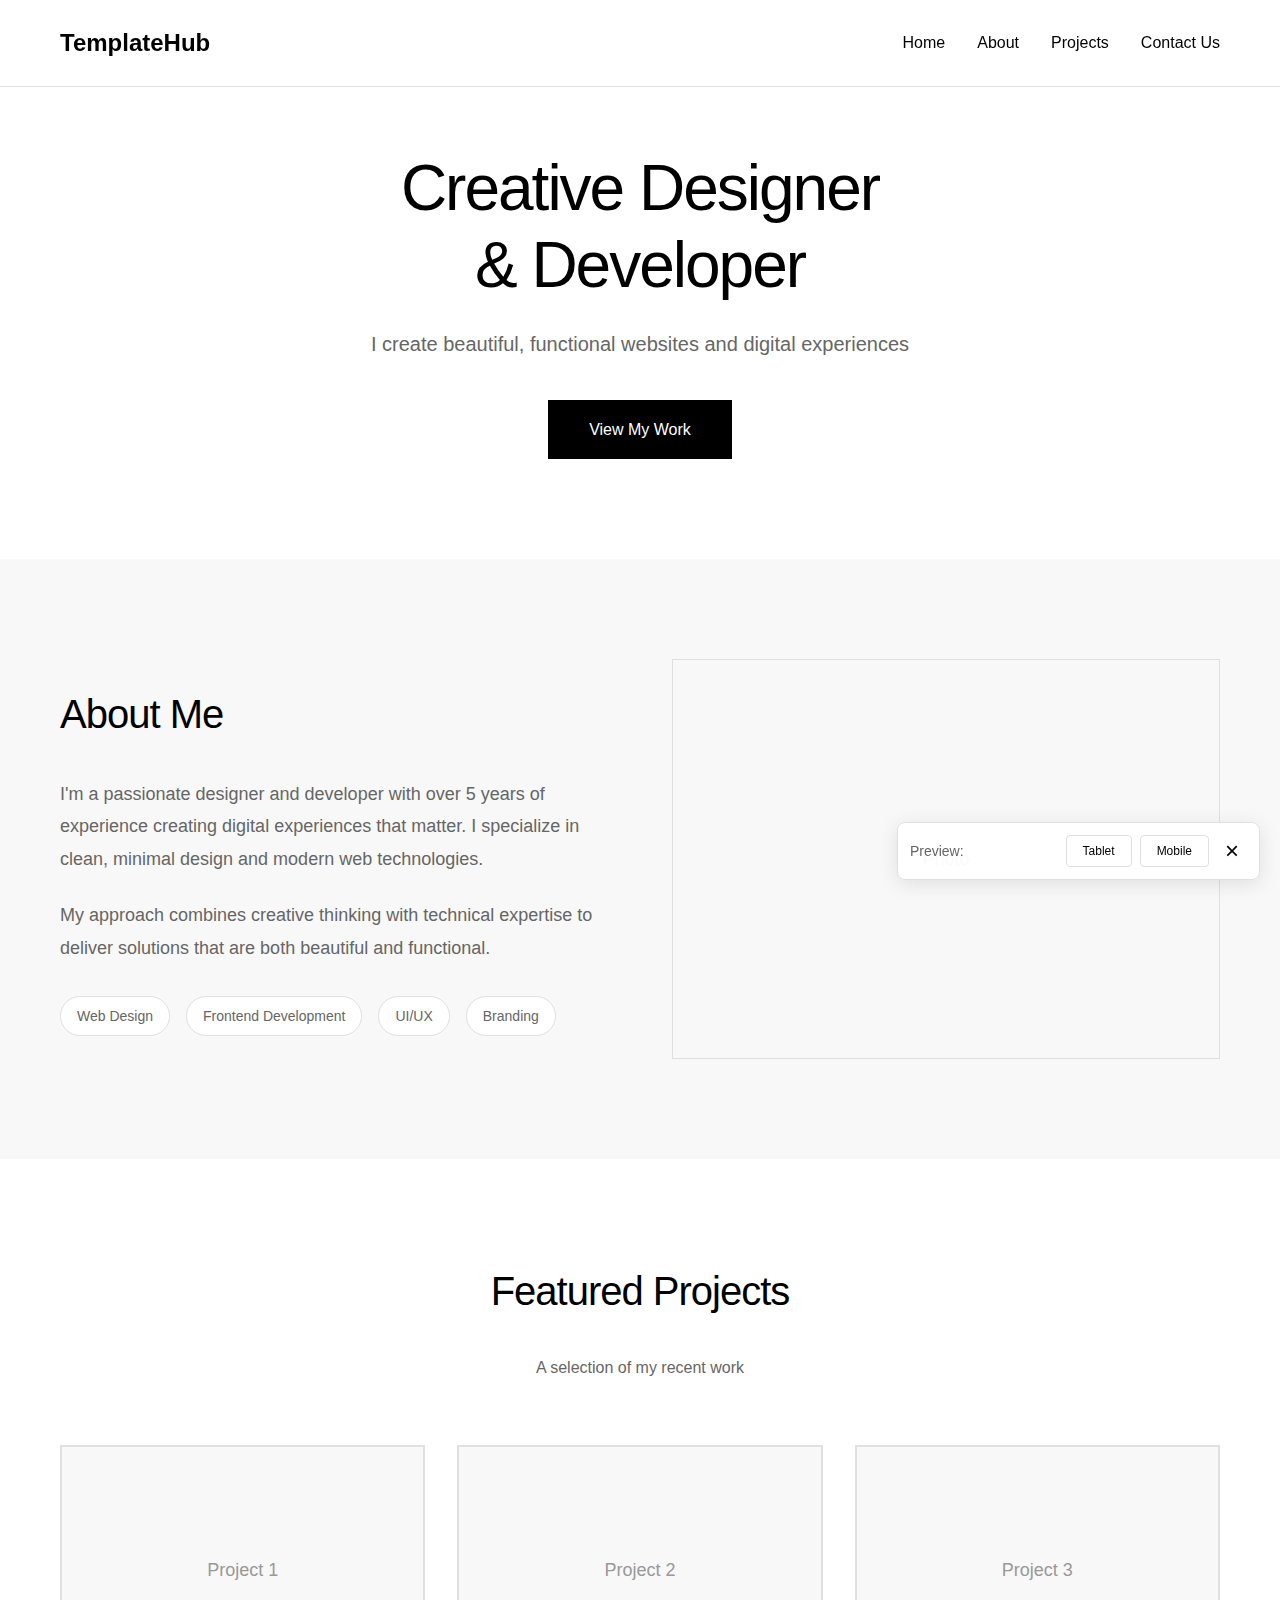
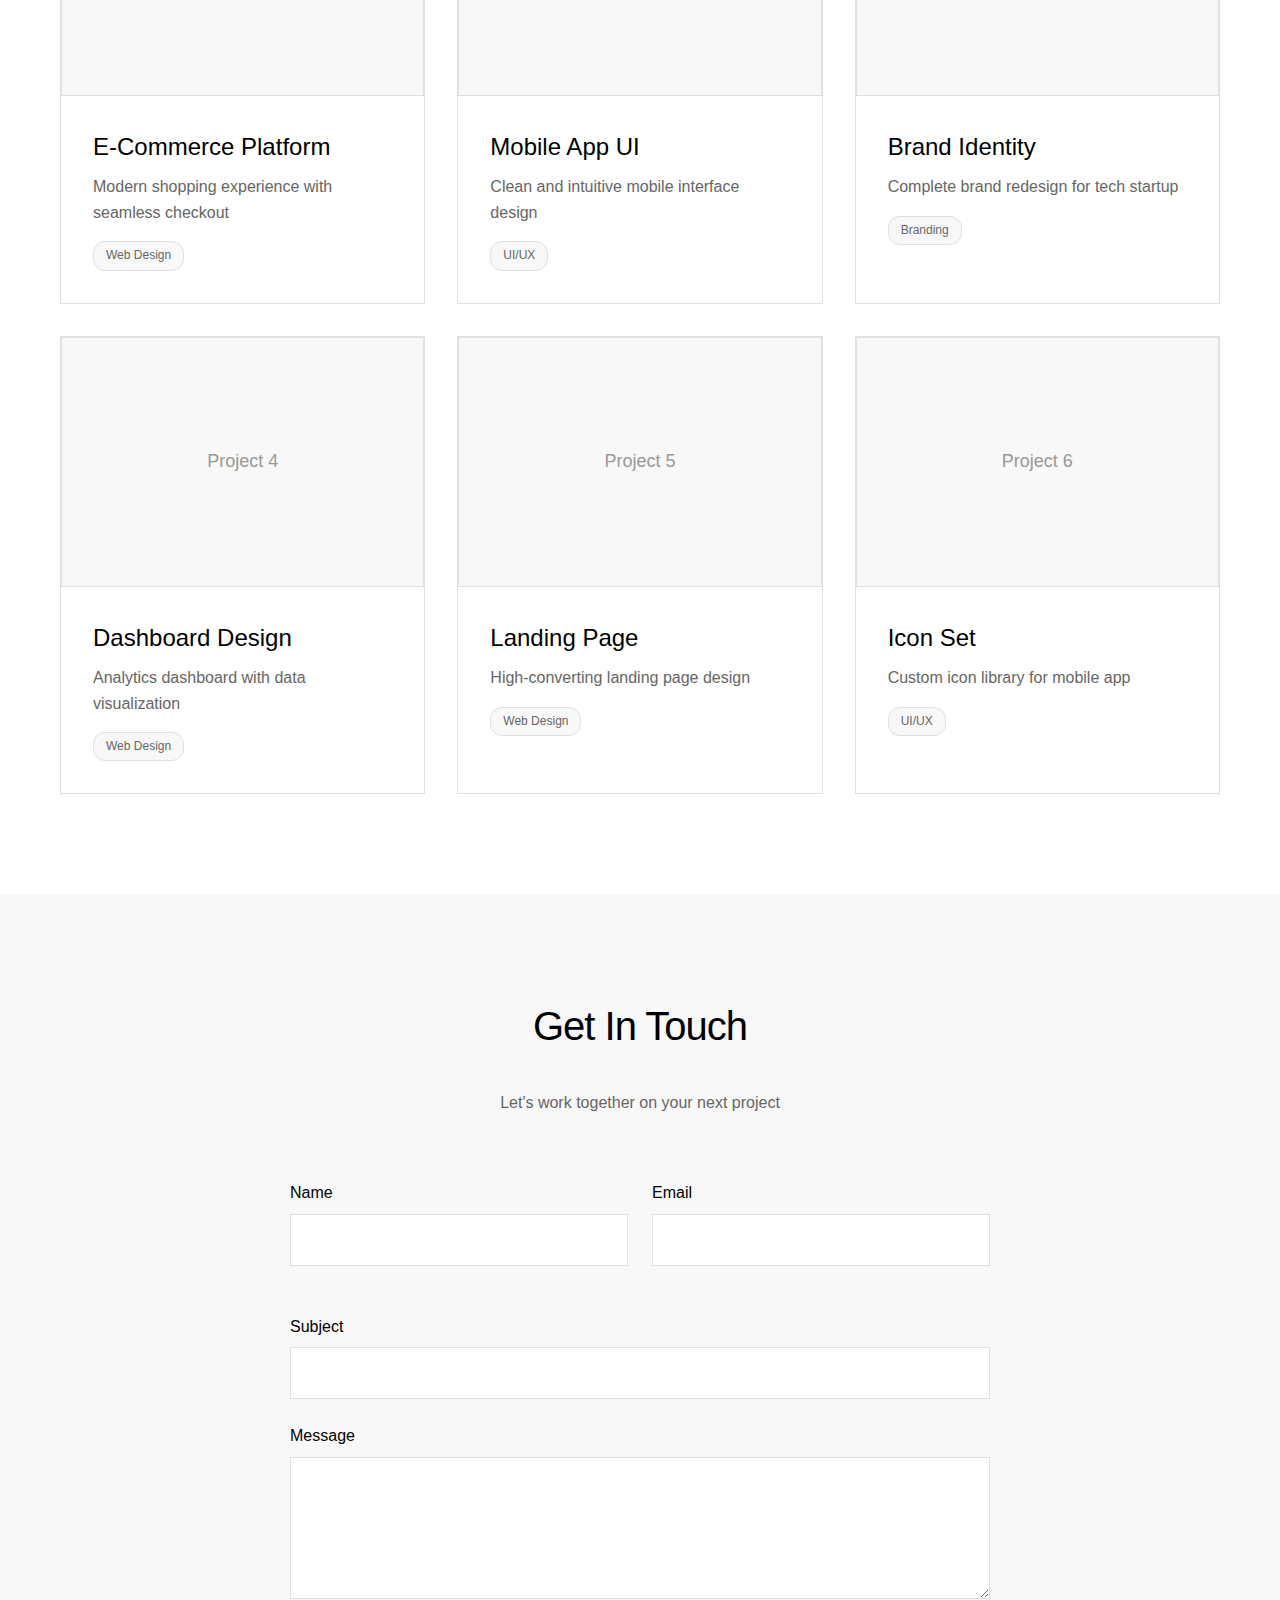
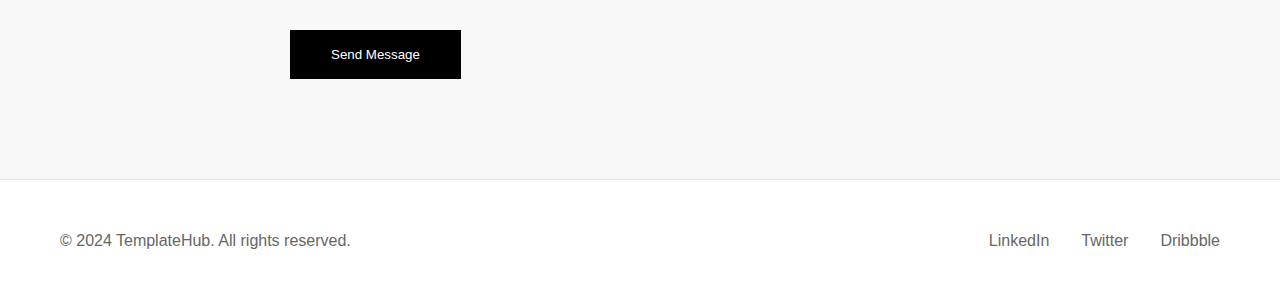
<file: templates/business-portfolio/index.html>
<!DOCTYPE html>
<html lang="en">
<head>
    <meta charset="UTF-8">
    <meta name="viewport" content="width=device-width, initial-scale=1.0">
    <meta name="description" content="Free minimal white portfolio website template">
    <title>Portfolio - Free Template</title>
    <link rel="stylesheet" href="style.css">
</head>
<body>
    <div id="preview-wrapper" style="width: 100%; margin: 0 auto; transition: width 0.3s ease;">
    <!-- Navigation -->
    <nav class="navbar">
        <div class="container">
            <div class="nav-brand">TemplateHub</div>
            <ul class="nav-menu" id="navMenu">
                <li><a href="index.html">Home</a></li>
                <li><a href="#about">About</a></li>
                <li><a href="#projects">Projects</a></li>
                <li><a href="contact.html">Contact Us</a></li>
            </ul>
            <button class="nav-toggle" id="navToggle">
                <span></span>
                <span></span>
                <span></span>
            </button>
        </div>
    </nav>

    <!-- Hero Section -->
    <section id="home" class="hero">
        <div class="container">
            <div class="hero-content">
                <h1 class="hero-title">Creative Designer<br>& Developer</h1>
                <p class="hero-subtitle">I create beautiful, functional websites and digital experiences</p>
                <a href="#projects" class="btn btn-primary">View My Work</a>
            </div>
        </div>
    </section>

    <!-- About Section -->
    <section id="about" class="about">
        <div class="container">
            <div class="about-content">
                <div class="about-text">
                    <h2 class="section-title">About Me</h2>
                    <p>I'm a passionate designer and developer with over 5 years of experience creating digital experiences that matter. I specialize in clean, minimal design and modern web technologies.</p>
                    <p>My approach combines creative thinking with technical expertise to deliver solutions that are both beautiful and functional.</p>
                    <div class="skills">
                        <span class="skill-tag">Web Design</span>
                        <span class="skill-tag">Frontend Development</span>
                        <span class="skill-tag">UI/UX</span>
                        <span class="skill-tag">Branding</span>
                    </div>
                </div>
                <div class="about-image">
                    <div class="image-placeholder">Photo</div>
                </div>
            </div>
        </div>
    </section>

    <!-- Projects Section -->
    <section id="projects" class="projects">
        <div class="container">
            <div class="section-header">
                <h2 class="section-title">Featured Projects</h2>
                <p class="section-subtitle">A selection of my recent work</p>
            </div>
            <div class="projects-grid">
                <div class="project-card" data-project="1">
                    <div class="project-image">
                        <div class="image-placeholder">Project 1</div>
                    </div>
                    <div class="project-info">
                        <h3>E-Commerce Platform</h3>
                        <p>Modern shopping experience with seamless checkout</p>
                        <span class="project-tag">Web Design</span>
                    </div>
                </div>
                <div class="project-card" data-project="2">
                    <div class="project-image">
                        <div class="image-placeholder">Project 2</div>
                    </div>
                    <div class="project-info">
                        <h3>Mobile App UI</h3>
                        <p>Clean and intuitive mobile interface design</p>
                        <span class="project-tag">UI/UX</span>
                    </div>
                </div>
                <div class="project-card" data-project="3">
                    <div class="project-image">
                        <div class="image-placeholder">Project 3</div>
                    </div>
                    <div class="project-info">
                        <h3>Brand Identity</h3>
                        <p>Complete brand redesign for tech startup</p>
                        <span class="project-tag">Branding</span>
                    </div>
                </div>
                <div class="project-card" data-project="4">
                    <div class="project-image">
                        <div class="image-placeholder">Project 4</div>
                    </div>
                    <div class="project-info">
                        <h3>Dashboard Design</h3>
                        <p>Analytics dashboard with data visualization</p>
                        <span class="project-tag">Web Design</span>
                    </div>
                </div>
                <div class="project-card" data-project="5">
                    <div class="project-image">
                        <div class="image-placeholder">Project 5</div>
                    </div>
                    <div class="project-info">
                        <h3>Landing Page</h3>
                        <p>High-converting landing page design</p>
                        <span class="project-tag">Web Design</span>
                    </div>
                </div>
                <div class="project-card" data-project="6">
                    <div class="project-image">
                        <div class="image-placeholder">Project 6</div>
                    </div>
                    <div class="project-info">
                        <h3>Icon Set</h3>
                        <p>Custom icon library for mobile app</p>
                        <span class="project-tag">UI/UX</span>
                    </div>
                </div>
            </div>
        </div>
    </section>

    <!-- Contact Section -->
    <section id="contact" class="contact">
        <div class="container">
            <div class="section-header">
                <h2 class="section-title">Get In Touch</h2>
                <p class="section-subtitle">Let's work together on your next project</p>
            </div>
            <form class="contact-form" id="contactForm">
                <div class="form-row">
                    <div class="form-group">
                        <label for="name">Name</label>
                        <input type="text" id="name" name="name" required>
                    </div>
                    <div class="form-group">
                        <label for="email">Email</label>
                        <input type="email" id="email" name="email" required>
                    </div>
                </div>
                <div class="form-group">
                    <label for="subject">Subject</label>
                    <input type="text" id="subject" name="subject" required>
                </div>
                <div class="form-group">
                    <label for="message">Message</label>
                    <textarea id="message" name="message" rows="6" required></textarea>
                </div>
                <button type="submit" class="btn btn-primary">Send Message</button>
            </form>
        </div>
    </section>

    <!-- Footer -->
    <footer class="footer">
        <div class="container">
            <div class="footer-content">
                <p>&copy; 2024 TemplateHub. All rights reserved.</p>
                <div class="social-links">
                    <a href="#">LinkedIn</a>
                    <a href="#">Twitter</a>
                    <a href="#">Dribbble</a>
                </div>
            </div>
        </div>
    </footer>

    <!-- Project Modal -->
    <div class="modal" id="projectModal">
        <div class="modal-content">
            <span class="modal-close">&times;</span>
            <div class="modal-body">
                <div class="modal-image">
                    <div class="image-placeholder">Project Image</div>
                </div>
                <div class="modal-info">
                    <h2 id="modalTitle"></h2>
                    <p id="modalDescription"></p>
                    <div class="modal-tags" id="modalTags"></div>
                </div>
            </div>
        </div>
    </div>

    <!-- Responsive Preview Toolbar -->
    <div class="responsive-preview" id="responsivePreview">
        <div class="preview-toolbar">
            <span class="preview-label">Preview:</span>
            <button class="preview-btn active" data-width="100%">Desktop</button>
            <button class="preview-btn" data-width="768px">Tablet</button>
            <button class="preview-btn" data-width="480px">Mobile</button>
            <button class="preview-close" id="previewClose">×</button>
        </div>
    </div>

    </div>
    <script src="script.js"></script>
</body>
</html>
</file>
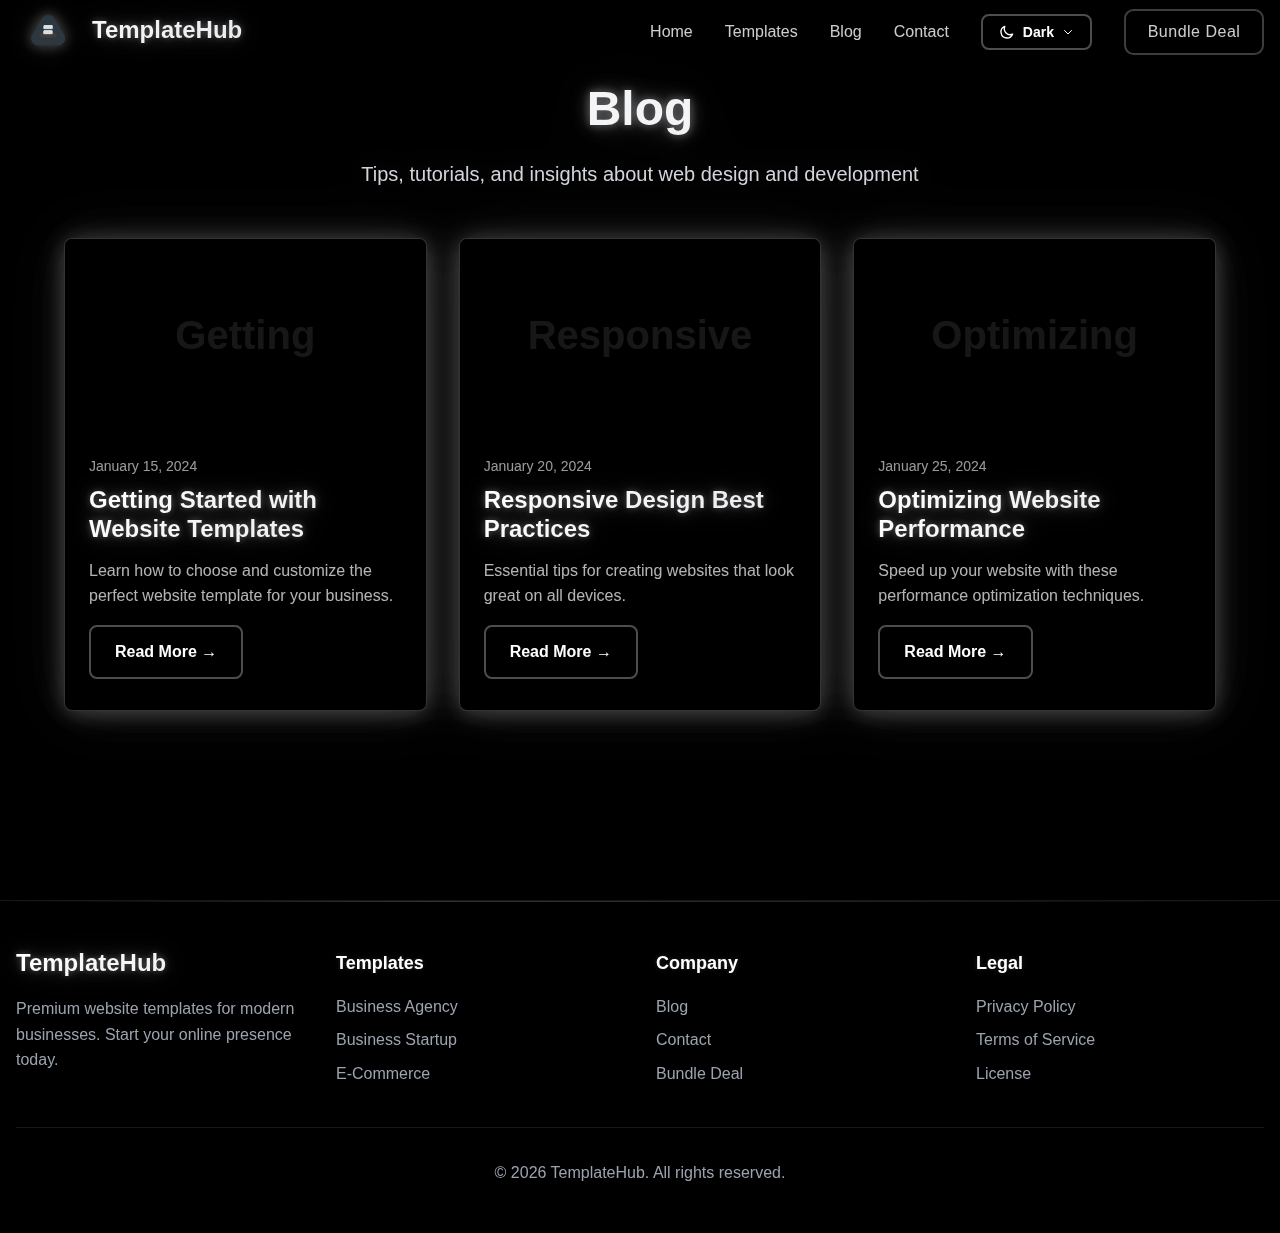
<file: blog-post.html>
<!DOCTYPE html>
<html lang="en" data-theme="dark">
<head>
  <meta charset="UTF-8">
  <meta name="viewport" content="width=device-width, initial-scale=1.0">
  <title>Blog Post - TemplateHub</title>
  <link rel="icon" type="image/png" href="assets/logo.png">
  <link rel="shortcut icon" type="image/png" href="assets/logo.png">
  <link rel="apple-touch-icon" href="assets/logo.png">
  <link rel="stylesheet" href="css/style.css">
</head>
<body>
  <!-- Scroll Gradient Overlay -->
  <div class="scroll-gradient-overlay" id="scroll-overlay"></div>
  
  <!-- Navigation -->
  <nav>
    <div class="nav-container">
      <div class="nav-content">
        <a href="index.html" class="nav-logo text-gradient">
          <img src="assets/logo.png" alt="TemplateHub Logo" class="nav-logo-img">
          <span>TemplateHub</span>
        </a>
        
        <div class="nav-menu">
          <a href="index.html">Home</a>
          <a href="index.html#templates">Templates</a>
          <a href="blog.html">Blog</a>
          <a href="contact.html">Contact</a>
          <div class="theme-toggle">
            <button class="theme-toggle-btn" id="theme-toggle-btn" aria-label="Theme switcher">
              <span id="theme-icon">
                <svg width="16" height="16" fill="none" stroke="currentColor" viewBox="0 0 24 24">
                  <path stroke-linecap="round" stroke-linejoin="round" stroke-width="2" d="M20.354 15.354A9 9 0 018.646 3.646 9.003 9.003 0 0012 21a9.003 9.003 0 008.354-5.646z"></path>
                </svg>
              </span>
              <span id="theme-text">Dark</span>
              <svg width="12" height="12" fill="none" stroke="currentColor" viewBox="0 0 24 24">
                <path stroke-linecap="round" stroke-linejoin="round" stroke-width="2" d="M19 9l-7 7-7-7"></path>
              </svg>
            </button>
            <div class="theme-toggle-menu" id="theme-menu">
              <div class="theme-option" data-theme="light">
                <span class="theme-option-icon">
                  <svg width="16" height="16" fill="none" stroke="currentColor" viewBox="0 0 24 24">
                    <path stroke-linecap="round" stroke-linejoin="round" stroke-width="2" d="M12 3v1m0 16v1m9-9h-1M4 12H3m15.364 6.364l-.707-.707M6.343 6.343l-.707-.707m12.728 0l-.707.707M6.343 17.657l-.707.707M16 12a4 4 0 11-8 0 4 4 0 018 0z"></path>
                  </svg>
                </span>
                <span>Bright</span>
              </div>
              <div class="theme-option" data-theme="dark">
                <span class="theme-option-icon">
                  <svg width="16" height="16" fill="none" stroke="currentColor" viewBox="0 0 24 24">
                    <path stroke-linecap="round" stroke-linejoin="round" stroke-width="2" d="M20.354 15.354A9 9 0 018.646 3.646 9.003 9.003 0 0012 21a9.003 9.003 0 008.354-5.646z"></path>
                  </svg>
                </span>
                <span>Dark</span>
              </div>
            </div>
          </div>
          <a href="index.html#bundle" class="nav-btn">Bundle Deal</a>
        </div>
        
        <button class="mobile-menu-btn" aria-label="Toggle menu">
          <svg width="24" height="24" fill="none" stroke="currentColor" viewBox="0 0 24 24">
            <path stroke-linecap="round" stroke-linejoin="round" stroke-width="2" d="M4 6h16M4 12h16M4 18h16"></path>
          </svg>
        </button>
      </div>
      
      <div class="mobile-menu">
        <a href="index.html">Home</a>
        <a href="index.html#templates">Templates</a>
        <a href="blog.html">Blog</a>
        <a href="contact.html">Contact</a>
        <div class="theme-toggle" style="margin: 1rem 0;">
          <button class="theme-toggle-btn" id="theme-toggle-btn-mobile" aria-label="Theme switcher" style="width: 100%; justify-content: center;">
            <span id="theme-icon-mobile">
              <svg width="16" height="16" fill="none" stroke="currentColor" viewBox="0 0 24 24">
                <path stroke-linecap="round" stroke-linejoin="round" stroke-width="2" d="M20.354 15.354A9 9 0 018.646 3.646 9.003 9.003 0 0012 21a9.003 9.003 0 008.354-5.646z"></path>
              </svg>
            </span>
            <span id="theme-text-mobile">Dark</span>
            <svg width="12" height="12" fill="none" stroke="currentColor" viewBox="0 0 24 24">
              <path stroke-linecap="round" stroke-linejoin="round" stroke-width="2" d="M19 9l-7 7-7-7"></path>
            </svg>
          </button>
          <div class="theme-toggle-menu" id="theme-menu-mobile" style="position: relative; top: 0; left: 0; right: 0; margin-top: 0.5rem;">
            <div class="theme-option" data-theme="light">
              <span class="theme-option-icon">
                <svg width="16" height="16" fill="none" stroke="currentColor" viewBox="0 0 24 24">
                  <path stroke-linecap="round" stroke-linejoin="round" stroke-width="2" d="M12 3v1m0 16v1m9-9h-1M4 12H3m15.364 6.364l-.707-.707M6.343 6.343l-.707-.707m12.728 0l-.707.707M6.343 17.657l-.707.707M16 12a4 4 0 11-8 0 4 4 0 018 0z"></path>
                </svg>
              </span>
              <span>Bright</span>
            </div>
            <div class="theme-option" data-theme="dark">
              <span class="theme-option-icon">
                <svg width="16" height="16" fill="none" stroke="currentColor" viewBox="0 0 24 24">
                  <path stroke-linecap="round" stroke-linejoin="round" stroke-width="2" d="M20.354 15.354A9 9 0 018.646 3.646 9.003 9.003 0 0012 21a9.003 9.003 0 008.354-5.646z"></path>
                </svg>
              </span>
              <span>Dark</span>
            </div>
          </div>
        </div>
        <a href="index.html#bundle" class="nav-btn" style="display: block; text-align: center; margin-top: 1rem;">Bundle Deal</a>
      </div>
    </div>
  </nav>

  <main class="blog-post-page">
    <div class="blog-post-container">
      <!-- Loading State -->
      <div id="blog-post-loading" class="loading">
        <div class="spinner"></div>
        <p style="margin-top: 1rem; color: var(--gray-400);">Loading blog post...</p>
      </div>

      <!-- Error State -->
      <div id="blog-post-error" class="error" style="display: none;">
        <h1 class="text-gradient">Post Not Found</h1>
        <a href="blog.html" class="btn-primary" style="display: inline-block; margin-top: 1rem;">← Back to Blog</a>
      </div>

      <!-- Blog Post Container -->
      <div id="blog-post-container" style="display: none;"></div>
    </div>
  </main>

  <!-- Footer -->
  <footer>
    <div class="footer-content">
      <div class="footer-grid">
        <div class="footer-section">
          <h3 class="text-gradient">TemplateHub</h3>
          <p>Premium website templates for modern businesses. Start your online presence today.</p>
        </div>
        <div class="footer-section">
          <h4>Templates</h4>
          <ul>
            <li><a href="template-detail.html?id=business-agency">Business Agency</a></li>
            <li><a href="template-detail.html?id=business-startup">Business Startup</a></li>
            <li><a href="template-detail.html?id=ecommerce-premium">E-Commerce</a></li>
          </ul>
        </div>
        <div class="footer-section">
          <h4>Company</h4>
          <ul>
            <li><a href="blog.html">Blog</a></li>
            <li><a href="contact.html">Contact</a></li>
            <li><a href="index.html#bundle">Bundle Deal</a></li>
          </ul>
        </div>
        <div class="footer-section">
          <h4>Legal</h4>
          <ul>
            <li><a href="#">Privacy Policy</a></li>
            <li><a href="#">Terms of Service</a></li>
            <li><a href="#">License</a></li>
          </ul>
        </div>
      </div>
      <div class="footer-bottom">
        <p>&copy; <script>document.write(new Date().getFullYear())</script> TemplateHub. All rights reserved.</p>
      </div>
    </div>
  </footer>

  <!-- Embedded Blog Data (works without server) -->
  <script>
    window.blogData = [
      {
        "slug": "getting-started-with-website-templates",
        "title": "Getting Started with Website Templates",
        "excerpt": "Learn how to choose and customize the perfect website template for your business.",
        "date": "January 15, 2024",
        "tags": ["Templates", "Web Design", "Beginner"],
        "content": "Website templates are a great way to get your business online quickly. In this guide, we'll walk you through choosing the right template and customizing it to match your brand.\n\nFirst, consider your business needs. Are you looking for an e-commerce site, a portfolio, or a business landing page?\n\nNext, think about your brand identity. Choose colors and styles that reflect your business values.\n\nFinally, customize the template with your content, images, and branding."
      },
      {
        "slug": "responsive-design-best-practices",
        "title": "Responsive Design Best Practices",
        "excerpt": "Essential tips for creating websites that look great on all devices.",
        "date": "January 20, 2024",
        "tags": ["Responsive Design", "Mobile", "UX"],
        "content": "Responsive design is crucial in today's mobile-first world. Here are some best practices:\n\n1. Use flexible grid layouts\n2. Optimize images for different screen sizes\n3. Test on multiple devices\n4. Consider touch interactions\n5. Keep navigation simple and accessible"
      },
      {
        "slug": "optimizing-website-performance",
        "title": "Optimizing Website Performance",
        "excerpt": "Speed up your website with these performance optimization techniques.",
        "date": "January 25, 2024",
        "tags": ["Performance", "SEO", "Optimization"],
        "content": "Website performance directly impacts user experience and SEO rankings. Here are key optimization strategies:\n\n- Minimize HTTP requests\n- Optimize images\n- Use browser caching\n- Minify CSS and JavaScript\n- Enable compression\n- Use a CDN for static assets"
      }
    ];
  </script>
  <script src="js/main.js"></script>
</body>
</html>
</file>
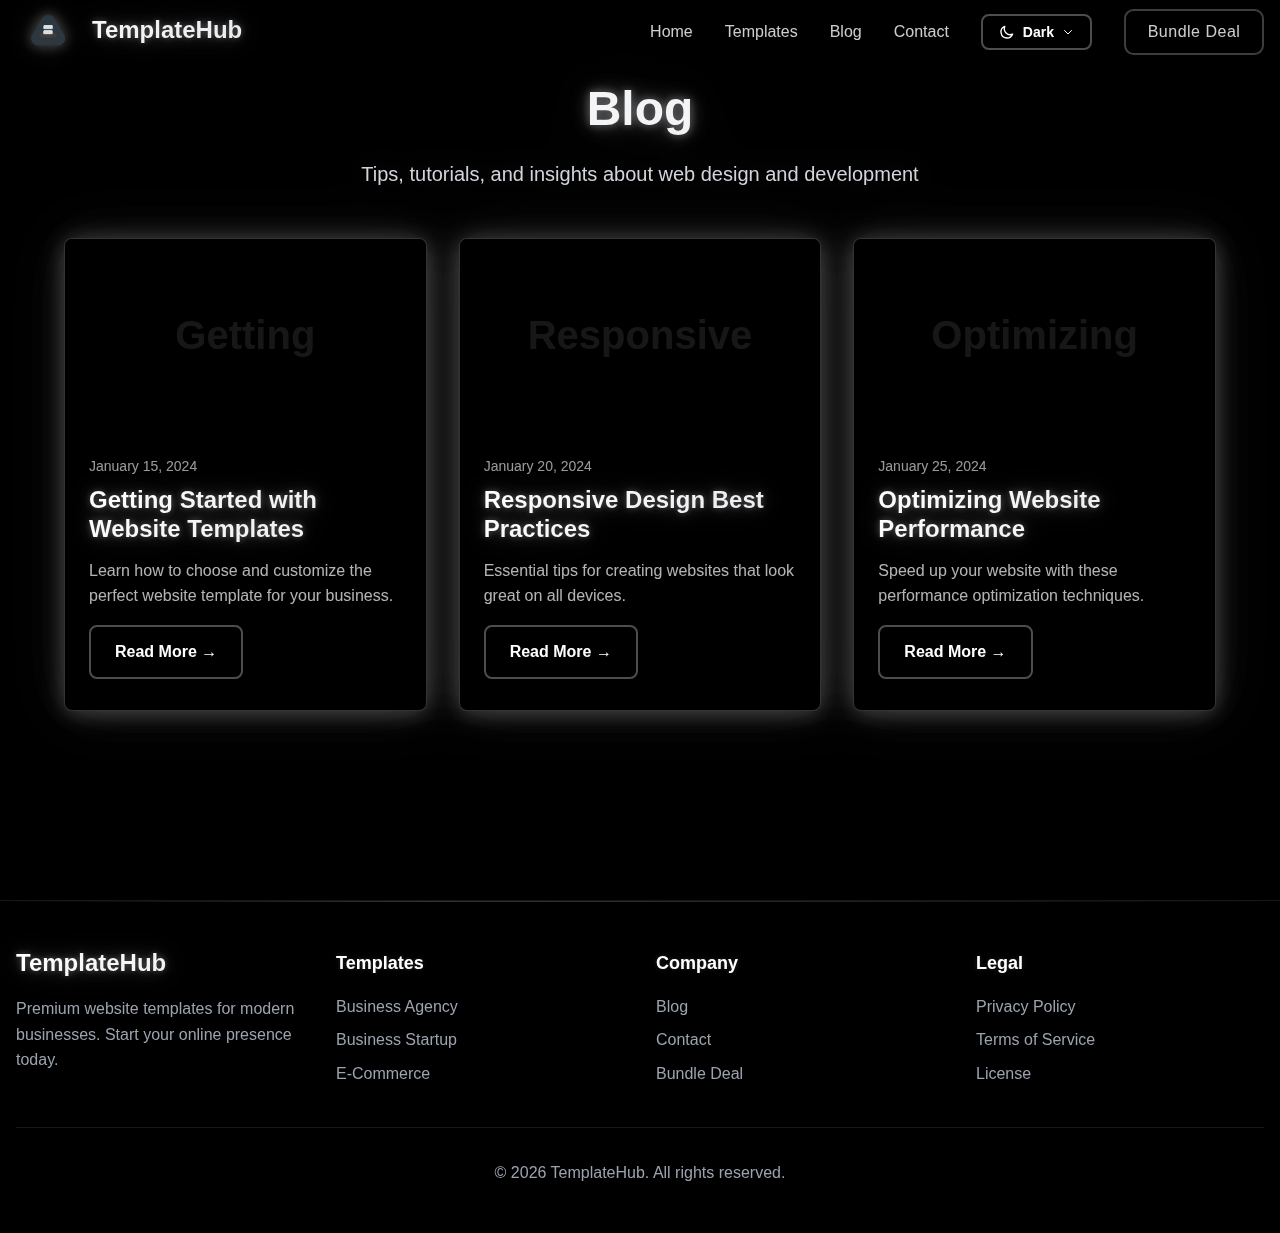
<file: blog.html>
<!DOCTYPE html>
<html lang="en" data-theme="dark">
<head>
  <meta charset="UTF-8">
  <meta name="viewport" content="width=device-width, initial-scale=1.0">
  <title>Blog - TemplateHub</title>
  <meta name="description" content="Tips, tutorials, and insights about web design and development">
  <link rel="icon" type="image/png" href="assets/logo.png">
  <link rel="shortcut icon" type="image/png" href="assets/logo.png">
  <link rel="apple-touch-icon" href="assets/logo.png">
  <link rel="stylesheet" href="css/style.css">
</head>
<body>
  <!-- Scroll Gradient Overlay -->
  <div class="scroll-gradient-overlay" id="scroll-overlay"></div>
  
  <!-- Navigation -->
  <nav>
    <div class="nav-container">
      <div class="nav-content">
        <a href="index.html" class="nav-logo text-gradient">
          <img src="assets/logo.png" alt="TemplateHub Logo" class="nav-logo-img">
          <span>TemplateHub</span>
        </a>
        
        <div class="nav-menu">
          <a href="index.html">Home</a>
          <a href="index.html#templates">Templates</a>
          <a href="blog.html">Blog</a>
          <a href="contact.html">Contact</a>
          <div class="theme-toggle">
            <button class="theme-toggle-btn" id="theme-toggle-btn" aria-label="Theme switcher">
              <span id="theme-icon">
                <svg width="16" height="16" fill="none" stroke="currentColor" viewBox="0 0 24 24">
                  <path stroke-linecap="round" stroke-linejoin="round" stroke-width="2" d="M20.354 15.354A9 9 0 018.646 3.646 9.003 9.003 0 0012 21a9.003 9.003 0 008.354-5.646z"></path>
                </svg>
              </span>
              <span id="theme-text">Dark</span>
              <svg width="12" height="12" fill="none" stroke="currentColor" viewBox="0 0 24 24">
                <path stroke-linecap="round" stroke-linejoin="round" stroke-width="2" d="M19 9l-7 7-7-7"></path>
              </svg>
            </button>
            <div class="theme-toggle-menu" id="theme-menu">
              <div class="theme-option" data-theme="light">
                <span class="theme-option-icon">
                  <svg width="16" height="16" fill="none" stroke="currentColor" viewBox="0 0 24 24">
                    <path stroke-linecap="round" stroke-linejoin="round" stroke-width="2" d="M12 3v1m0 16v1m9-9h-1M4 12H3m15.364 6.364l-.707-.707M6.343 6.343l-.707-.707m12.728 0l-.707.707M6.343 17.657l-.707.707M16 12a4 4 0 11-8 0 4 4 0 018 0z"></path>
                  </svg>
                </span>
                <span>Bright</span>
              </div>
              <div class="theme-option" data-theme="dark">
                <span class="theme-option-icon">
                  <svg width="16" height="16" fill="none" stroke="currentColor" viewBox="0 0 24 24">
                    <path stroke-linecap="round" stroke-linejoin="round" stroke-width="2" d="M20.354 15.354A9 9 0 018.646 3.646 9.003 9.003 0 0012 21a9.003 9.003 0 008.354-5.646z"></path>
                  </svg>
                </span>
                <span>Dark</span>
              </div>
            </div>
          </div>
          <a href="index.html#bundle" class="nav-btn">Bundle Deal</a>
        </div>
        
        <button class="mobile-menu-btn" aria-label="Toggle menu">
          <svg width="24" height="24" fill="none" stroke="currentColor" viewBox="0 0 24 24">
            <path stroke-linecap="round" stroke-linejoin="round" stroke-width="2" d="M4 6h16M4 12h16M4 18h16"></path>
          </svg>
        </button>
      </div>
      
      <div class="mobile-menu">
        <a href="index.html">Home</a>
        <a href="index.html#templates">Templates</a>
        <a href="blog.html">Blog</a>
        <a href="contact.html">Contact</a>
        <div class="theme-toggle" style="margin: 1rem 0;">
          <button class="theme-toggle-btn" id="theme-toggle-btn-mobile" aria-label="Theme switcher" style="width: 100%; justify-content: center;">
            <span id="theme-icon-mobile">
              <svg width="16" height="16" fill="none" stroke="currentColor" viewBox="0 0 24 24">
                <path stroke-linecap="round" stroke-linejoin="round" stroke-width="2" d="M20.354 15.354A9 9 0 018.646 3.646 9.003 9.003 0 0012 21a9.003 9.003 0 008.354-5.646z"></path>
              </svg>
            </span>
            <span id="theme-text-mobile">Dark</span>
            <svg width="12" height="12" fill="none" stroke="currentColor" viewBox="0 0 24 24">
              <path stroke-linecap="round" stroke-linejoin="round" stroke-width="2" d="M19 9l-7 7-7-7"></path>
            </svg>
          </button>
          <div class="theme-toggle-menu" id="theme-menu-mobile" style="position: relative; top: 0; left: 0; right: 0; margin-top: 0.5rem;">
            <div class="theme-option" data-theme="light">
              <span class="theme-option-icon">
                <svg width="16" height="16" fill="none" stroke="currentColor" viewBox="0 0 24 24">
                  <path stroke-linecap="round" stroke-linejoin="round" stroke-width="2" d="M12 3v1m0 16v1m9-9h-1M4 12H3m15.364 6.364l-.707-.707M6.343 6.343l-.707-.707m12.728 0l-.707.707M6.343 17.657l-.707.707M16 12a4 4 0 11-8 0 4 4 0 018 0z"></path>
                </svg>
              </span>
              <span>Bright</span>
            </div>
            <div class="theme-option" data-theme="dark">
              <span class="theme-option-icon">
                <svg width="16" height="16" fill="none" stroke="currentColor" viewBox="0 0 24 24">
                  <path stroke-linecap="round" stroke-linejoin="round" stroke-width="2" d="M20.354 15.354A9 9 0 018.646 3.646 9.003 9.003 0 0012 21a9.003 9.003 0 008.354-5.646z"></path>
                </svg>
              </span>
              <span>Dark</span>
            </div>
          </div>
        </div>
        <a href="index.html#bundle" class="nav-btn" style="display: block; text-align: center; margin-top: 1rem;">Bundle Deal</a>
      </div>
    </div>
  </nav>

  <main class="blog-page">
    <div class="container">
      <div class="blog-header">
        <h1 class="text-gradient">Blog</h1>
        <p>Tips, tutorials, and insights about web design and development</p>
      </div>

      <!-- Loading State -->
      <div id="blog-loading" class="loading">
        <div class="spinner"></div>
        <p style="margin-top: 1rem; color: var(--gray-400);">Loading blog posts...</p>
      </div>

      <!-- Error State -->
      <div id="blog-error" class="error" style="display: none;">
        <p></p>
        <button onclick="window.location.reload()" class="btn-primary">Refresh Page</button>
      </div>

      <!-- Blog Container -->
      <div id="blog-container" class="blog-grid" style="display: none;"></div>
    </div>
  </main>

  <!-- Footer -->
  <footer>
    <div class="footer-content">
      <div class="footer-grid">
        <div class="footer-section">
          <h3 class="text-gradient">TemplateHub</h3>
          <p>Premium website templates for modern businesses. Start your online presence today.</p>
        </div>
        <div class="footer-section">
          <h4>Templates</h4>
          <ul>
            <li><a href="template-detail.html?id=business-agency">Business Agency</a></li>
            <li><a href="template-detail.html?id=business-startup">Business Startup</a></li>
            <li><a href="template-detail.html?id=ecommerce-premium">E-Commerce</a></li>
          </ul>
        </div>
        <div class="footer-section">
          <h4>Company</h4>
          <ul>
            <li><a href="blog.html">Blog</a></li>
            <li><a href="contact.html">Contact</a></li>
            <li><a href="index.html#bundle">Bundle Deal</a></li>
          </ul>
        </div>
        <div class="footer-section">
          <h4>Legal</h4>
          <ul>
            <li><a href="#">Privacy Policy</a></li>
            <li><a href="#">Terms of Service</a></li>
            <li><a href="#">License</a></li>
          </ul>
        </div>
      </div>
      <div class="footer-bottom">
        <p>&copy; <script>document.write(new Date().getFullYear())</script> TemplateHub. All rights reserved.</p>
      </div>
    </div>
  </footer>

  <!-- Embedded Blog Data (works without server) -->
  <script>
    window.blogData = [
      {
        "slug": "getting-started-with-website-templates",
        "title": "Getting Started with Website Templates",
        "excerpt": "Learn how to choose and customize the perfect website template for your business.",
        "date": "January 15, 2024",
        "tags": ["Templates", "Web Design", "Beginner"],
        "content": "Website templates are a great way to get your business online quickly. In this guide, we'll walk you through choosing the right template and customizing it to match your brand.\n\nFirst, consider your business needs. Are you looking for an e-commerce site, a portfolio, or a business landing page?\n\nNext, think about your brand identity. Choose colors and styles that reflect your business values.\n\nFinally, customize the template with your content, images, and branding."
      },
      {
        "slug": "responsive-design-best-practices",
        "title": "Responsive Design Best Practices",
        "excerpt": "Essential tips for creating websites that look great on all devices.",
        "date": "January 20, 2024",
        "tags": ["Responsive Design", "Mobile", "UX"],
        "content": "Responsive design is crucial in today's mobile-first world. Here are some best practices:\n\n1. Use flexible grid layouts\n2. Optimize images for different screen sizes\n3. Test on multiple devices\n4. Consider touch interactions\n5. Keep navigation simple and accessible"
      },
      {
        "slug": "optimizing-website-performance",
        "title": "Optimizing Website Performance",
        "excerpt": "Speed up your website with these performance optimization techniques.",
        "date": "January 25, 2024",
        "tags": ["Performance", "SEO", "Optimization"],
        "content": "Website performance directly impacts user experience and SEO rankings. Here are key optimization strategies:\n\n- Minimize HTTP requests\n- Optimize images\n- Use browser caching\n- Minify CSS and JavaScript\n- Enable compression\n- Use a CDN for static assets"
      }
    ];
  </script>
  <script src="js/main.js"></script>
</body>
</html>
</file>
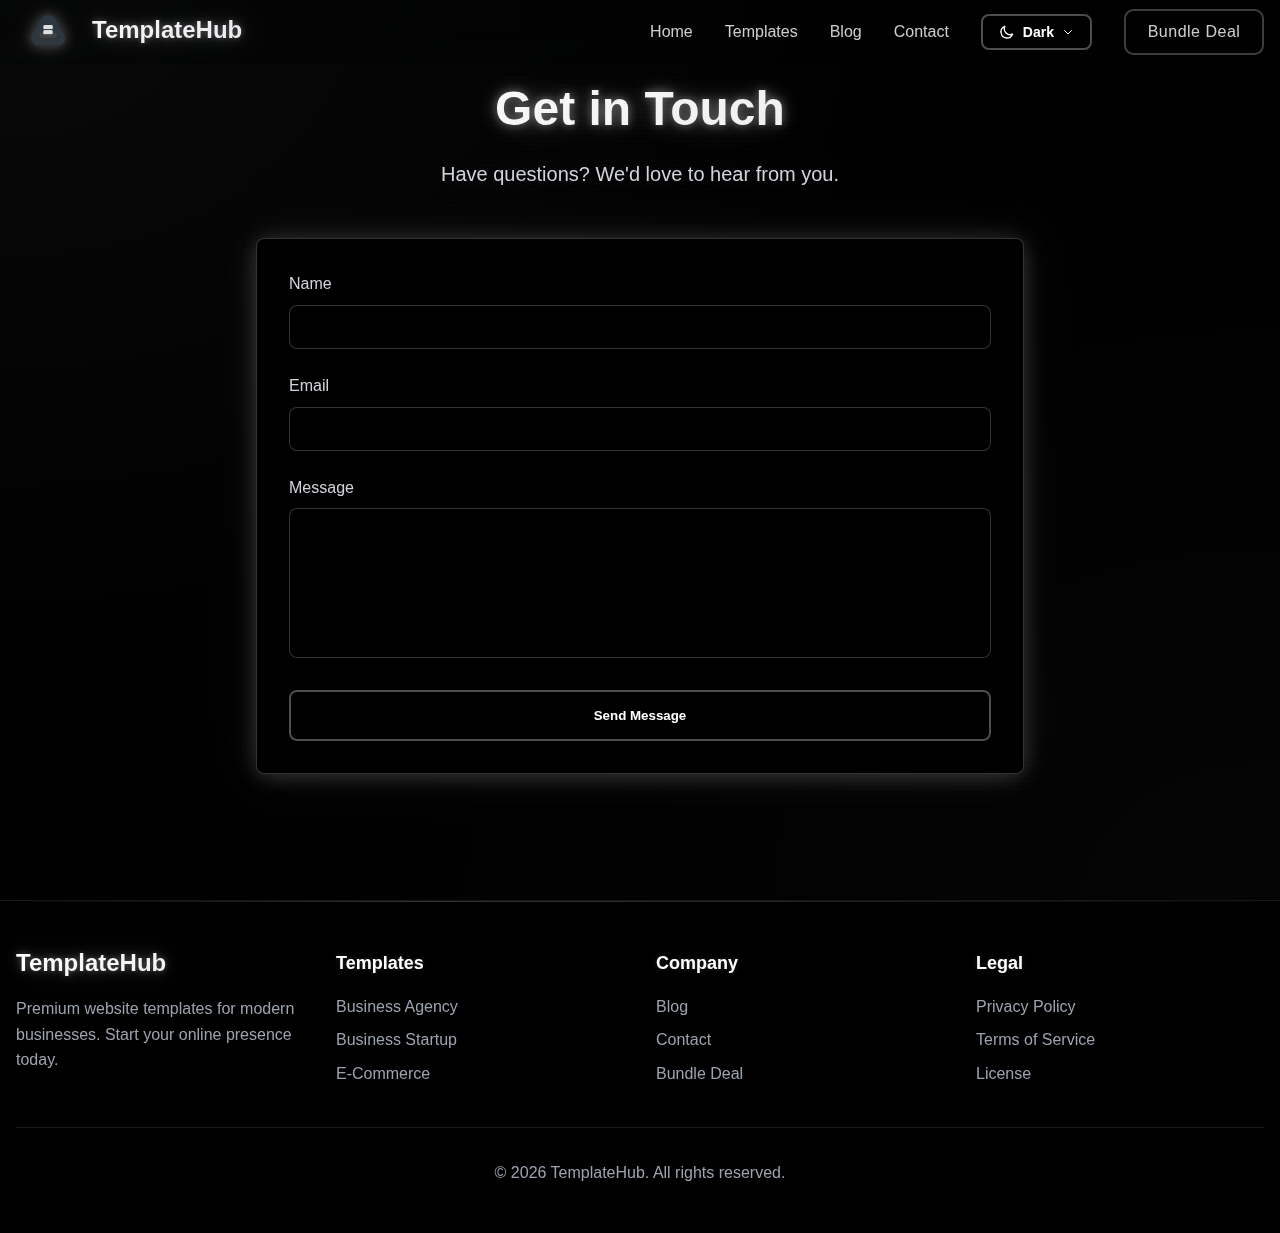
<file: contact.html>
<!DOCTYPE html>
<html lang="en" data-theme="dark">
<head>
  <meta charset="UTF-8">
  <meta name="viewport" content="width=device-width, initial-scale=1.0">
  <title>Contact - TemplateHub</title>
  <meta name="description" content="Get in touch with TemplateHub. Have questions? We'd love to hear from you.">
  <link rel="icon" type="image/png" href="assets/logo.png">
  <link rel="shortcut icon" type="image/png" href="assets/logo.png">
  <link rel="apple-touch-icon" href="assets/logo.png">
  <link rel="stylesheet" href="css/style.css">
</head>
<body>
  <!-- Scroll Gradient Overlay -->
  <div class="scroll-gradient-overlay" id="scroll-overlay"></div>
  
  <!-- Navigation -->
  <nav>
    <div class="nav-container">
      <div class="nav-content">
        <a href="index.html" class="nav-logo text-gradient">
          <img src="assets/logo.png" alt="TemplateHub Logo" class="nav-logo-img">
          <span>TemplateHub</span>
        </a>
        
        <div class="nav-menu">
          <a href="index.html">Home</a>
          <a href="index.html#templates">Templates</a>
          <a href="blog.html">Blog</a>
          <a href="contact.html">Contact</a>
          <div class="theme-toggle">
            <button class="theme-toggle-btn" id="theme-toggle-btn" aria-label="Theme switcher">
              <span id="theme-icon">
                <svg width="16" height="16" fill="none" stroke="currentColor" viewBox="0 0 24 24">
                  <path stroke-linecap="round" stroke-linejoin="round" stroke-width="2" d="M20.354 15.354A9 9 0 018.646 3.646 9.003 9.003 0 0012 21a9.003 9.003 0 008.354-5.646z"></path>
                </svg>
              </span>
              <span id="theme-text">Dark</span>
              <svg width="12" height="12" fill="none" stroke="currentColor" viewBox="0 0 24 24">
                <path stroke-linecap="round" stroke-linejoin="round" stroke-width="2" d="M19 9l-7 7-7-7"></path>
              </svg>
            </button>
            <div class="theme-toggle-menu" id="theme-menu">
              <div class="theme-option" data-theme="light">
                <span class="theme-option-icon">
                  <svg width="16" height="16" fill="none" stroke="currentColor" viewBox="0 0 24 24">
                    <path stroke-linecap="round" stroke-linejoin="round" stroke-width="2" d="M12 3v1m0 16v1m9-9h-1M4 12H3m15.364 6.364l-.707-.707M6.343 6.343l-.707-.707m12.728 0l-.707.707M6.343 17.657l-.707.707M16 12a4 4 0 11-8 0 4 4 0 018 0z"></path>
                  </svg>
                </span>
                <span>Bright</span>
              </div>
              <div class="theme-option" data-theme="dark">
                <span class="theme-option-icon">
                  <svg width="16" height="16" fill="none" stroke="currentColor" viewBox="0 0 24 24">
                    <path stroke-linecap="round" stroke-linejoin="round" stroke-width="2" d="M20.354 15.354A9 9 0 018.646 3.646 9.003 9.003 0 0012 21a9.003 9.003 0 008.354-5.646z"></path>
                  </svg>
                </span>
                <span>Dark</span>
              </div>
            </div>
          </div>
          <a href="index.html#bundle" class="nav-btn">Bundle Deal</a>
        </div>
        
        <button class="mobile-menu-btn" aria-label="Toggle menu">
          <svg width="24" height="24" fill="none" stroke="currentColor" viewBox="0 0 24 24">
            <path stroke-linecap="round" stroke-linejoin="round" stroke-width="2" d="M4 6h16M4 12h16M4 18h16"></path>
          </svg>
        </button>
      </div>
      
      <div class="mobile-menu">
        <a href="index.html">Home</a>
        <a href="index.html#templates">Templates</a>
        <a href="blog.html">Blog</a>
        <a href="contact.html">Contact</a>
        <div class="theme-toggle" style="margin: 1rem 0;">
          <button class="theme-toggle-btn" id="theme-toggle-btn-mobile" aria-label="Theme switcher" style="width: 100%; justify-content: center;">
            <span id="theme-icon-mobile">
              <svg width="16" height="16" fill="none" stroke="currentColor" viewBox="0 0 24 24">
                <path stroke-linecap="round" stroke-linejoin="round" stroke-width="2" d="M20.354 15.354A9 9 0 018.646 3.646 9.003 9.003 0 0012 21a9.003 9.003 0 008.354-5.646z"></path>
              </svg>
            </span>
            <span id="theme-text-mobile">Dark</span>
            <svg width="12" height="12" fill="none" stroke="currentColor" viewBox="0 0 24 24">
              <path stroke-linecap="round" stroke-linejoin="round" stroke-width="2" d="M19 9l-7 7-7-7"></path>
            </svg>
          </button>
          <div class="theme-toggle-menu" id="theme-menu-mobile" style="position: relative; top: 0; left: 0; right: 0; margin-top: 0.5rem;">
            <div class="theme-option" data-theme="light">
              <span class="theme-option-icon">
                <svg width="16" height="16" fill="none" stroke="currentColor" viewBox="0 0 24 24">
                  <path stroke-linecap="round" stroke-linejoin="round" stroke-width="2" d="M12 3v1m0 16v1m9-9h-1M4 12H3m15.364 6.364l-.707-.707M6.343 6.343l-.707-.707m12.728 0l-.707.707M6.343 17.657l-.707.707M16 12a4 4 0 11-8 0 4 4 0 018 0z"></path>
                </svg>
              </span>
              <span>Bright</span>
            </div>
            <div class="theme-option" data-theme="dark">
              <span class="theme-option-icon">
                <svg width="16" height="16" fill="none" stroke="currentColor" viewBox="0 0 24 24">
                  <path stroke-linecap="round" stroke-linejoin="round" stroke-width="2" d="M20.354 15.354A9 9 0 018.646 3.646 9.003 9.003 0 0012 21a9.003 9.003 0 008.354-5.646z"></path>
                </svg>
              </span>
              <span>Dark</span>
            </div>
          </div>
        </div>
        <a href="index.html#bundle" class="nav-btn" style="display: block; text-align: center; margin-top: 1rem;">Bundle Deal</a>
      </div>
    </div>
  </nav>

  <main class="contact-page">
    <div class="contact-container">
      <div class="contact-header">
        <h1 class="text-gradient">Get in Touch</h1>
        <p>Have questions? We'd love to hear from you.</p>
      </div>

      <form id="contact-form" class="contact-form" onsubmit="handleContactSubmit(event)">
        <div class="form-group">
          <label for="name" class="form-label">Name</label>
          <input type="text" id="name" name="name" class="form-input" required>
        </div>
        <div class="form-group">
          <label for="email" class="form-label">Email</label>
          <input type="email" id="email" name="email" class="form-input" required>
        </div>
        <div class="form-group">
          <label for="message" class="form-label">Message</label>
          <textarea id="message" name="message" class="form-textarea" rows="6" required></textarea>
        </div>
        <button type="submit" class="form-submit">Send Message</button>
      </form>
    </div>
  </main>

  <!-- Footer -->
  <footer>
    <div class="footer-content">
      <div class="footer-grid">
        <div class="footer-section">
          <h3 class="text-gradient">TemplateHub</h3>
          <p>Premium website templates for modern businesses. Start your online presence today.</p>
        </div>
        <div class="footer-section">
          <h4>Templates</h4>
          <ul>
            <li><a href="template-detail.html?id=business-agency">Business Agency</a></li>
            <li><a href="template-detail.html?id=business-startup">Business Startup</a></li>
            <li><a href="template-detail.html?id=ecommerce-premium">E-Commerce</a></li>
          </ul>
        </div>
        <div class="footer-section">
          <h4>Company</h4>
          <ul>
            <li><a href="blog.html">Blog</a></li>
            <li><a href="contact.html">Contact</a></li>
            <li><a href="index.html#bundle">Bundle Deal</a></li>
          </ul>
        </div>
        <div class="footer-section">
          <h4>Legal</h4>
          <ul>
            <li><a href="#">Privacy Policy</a></li>
            <li><a href="#">Terms of Service</a></li>
            <li><a href="#">License</a></li>
          </ul>
        </div>
      </div>
      <div class="footer-bottom">
        <p>&copy; <script>document.write(new Date().getFullYear())</script> TemplateHub. All rights reserved.</p>
      </div>
    </div>
  </footer>

  <script src="js/main.js"></script>
</body>
</html>
</file>
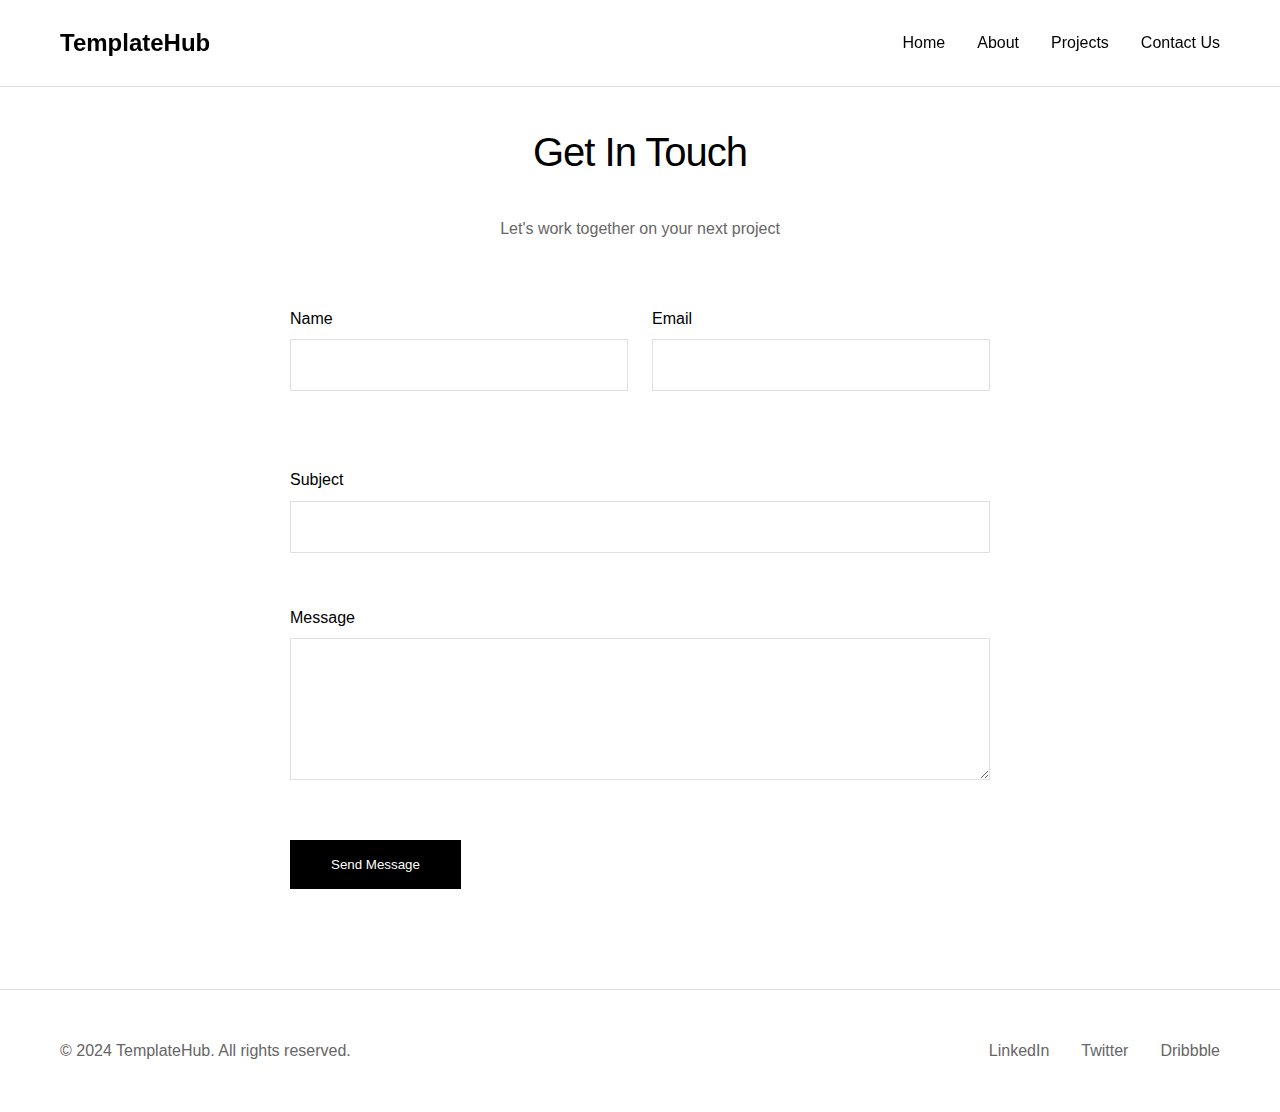
<file: templates/business-portfolio/contact.html>
<!DOCTYPE html>
<html lang="en">
<head>
    <meta charset="UTF-8">
    <meta name="viewport" content="width=device-width, initial-scale=1.0">
    <meta name="description" content="Contact us - Business Portfolio Template">
    <title>Contact Us - Portfolio</title>
    <link rel="stylesheet" href="style.css">
</head>
<body>
    <!-- Navigation -->
    <nav class="navbar">
        <div class="container">
            <div class="nav-brand">TemplateHub</div>
            <ul class="nav-menu" id="navMenu">
                <li><a href="index.html">Home</a></li>
                <li><a href="index.html#about">About</a></li>
                <li><a href="index.html#projects">Projects</a></li>
                <li><a href="contact.html">Contact Us</a></li>
            </ul>
            <button class="nav-toggle" id="navToggle">
                <span></span>
                <span></span>
                <span></span>
            </button>
        </div>
    </nav>

    <!-- Contact Section -->
    <section class="contact-page">
        <div class="container">
            <div class="contact-page-content">
                <div class="section-header">
                    <h1 class="section-title">Get In Touch</h1>
                    <p class="section-subtitle">Let's work together on your next project</p>
                </div>
                <form class="contact-form" id="contactForm">
                    <div class="form-row">
                        <div class="form-group">
                            <label for="name">Name</label>
                            <input type="text" id="name" name="name" required>
                            <span class="error-message" id="nameError"></span>
                        </div>
                        <div class="form-group">
                            <label for="email">Email</label>
                            <input type="email" id="email" name="email" required>
                            <span class="error-message" id="emailError"></span>
                        </div>
                    </div>
                    <div class="form-group">
                        <label for="subject">Subject</label>
                        <input type="text" id="subject" name="subject" required>
                        <span class="error-message" id="subjectError"></span>
                    </div>
                    <div class="form-group">
                        <label for="message">Message</label>
                        <textarea id="message" name="message" rows="6" required></textarea>
                        <span class="error-message" id="messageError"></span>
                    </div>
                    <button type="submit" class="btn btn-primary">Send Message</button>
                </form>
            </div>
        </div>
    </section>

    <!-- Footer -->
    <footer class="footer">
        <div class="container">
            <div class="footer-content">
                <p>&copy; 2024 TemplateHub. All rights reserved.</p>
                <div class="social-links">
                    <a href="#">LinkedIn</a>
                    <a href="#">Twitter</a>
                    <a href="#">Dribbble</a>
                </div>
            </div>
        </div>
    </footer>

    <script src="script.js"></script>
</body>
</html>
</file>
<file: templates/business-portfolio/style.css>
* {
    margin: 0;
    padding: 0;
    box-sizing: border-box;
}

:root {
    --bg-white: #ffffff;
    --bg-light: #f8f8f8;
    --text-black: #000000;
    --text-gray: #666666;
    --text-light-gray: #999999;
    --border: #e0e0e0;
    --accent: #000000;
}

body {
    font-family: -apple-system, BlinkMacSystemFont, 'Segoe UI', Roboto, sans-serif;
    background: var(--bg-white);
    color: var(--text-black);
    line-height: 1.6;
}

.container {
    max-width: 1200px;
    margin: 0 auto;
    padding: 0 20px;
}

/* Navigation */
.navbar {
    position: fixed;
    top: 0;
    left: 0;
    right: 0;
    background: rgba(255, 255, 255, 0.95);
    backdrop-filter: blur(10px);
    z-index: 1000;
    padding: 1.5rem 0;
    border-bottom: 1px solid var(--border);
}

.navbar .container {
    display: flex;
    justify-content: space-between;
    align-items: center;
}

.nav-brand {
    font-size: 1.5rem;
    font-weight: 600;
    color: var(--text-black);
}

.nav-menu {
    display: flex;
    list-style: none;
    gap: 2rem;
}

.nav-menu a {
    color: var(--text-black);
    text-decoration: none;
    font-weight: 400;
    transition: color 0.3s ease;
}

.nav-menu a:hover {
    color: var(--text-gray);
}

.nav-toggle {
    display: none;
    flex-direction: column;
    background: none;
    border: none;
    cursor: pointer;
    gap: 5px;
}

.nav-toggle span {
    width: 25px;
    height: 2px;
    background: var(--text-black);
    transition: all 0.3s ease;
}

/* Hero Section */
.hero {
    padding: 150px 0 100px;
    text-align: center;
}

.hero-content {
    max-width: 700px;
    margin: 0 auto;
}

.hero-title {
    font-size: 4rem;
    font-weight: 300;
    margin-bottom: 1.5rem;
    line-height: 1.2;
    letter-spacing: -2px;
}

.hero-subtitle {
    font-size: 1.25rem;
    color: var(--text-gray);
    margin-bottom: 2.5rem;
    font-weight: 300;
}

.btn {
    padding: 1rem 2.5rem;
    border: 1px solid var(--text-black);
    background: var(--text-black);
    color: var(--bg-white);
    text-decoration: none;
    font-weight: 500;
    transition: all 0.3s ease;
    display: inline-block;
    cursor: pointer;
}

.btn-primary:hover {
    background: transparent;
    color: var(--text-black);
}

/* About Section */
.about {
    padding: 100px 0;
    background: var(--bg-light);
}

.about-content {
    display: grid;
    grid-template-columns: 1fr 1fr;
    gap: 4rem;
    align-items: center;
}

.section-title {
    font-size: 2.5rem;
    font-weight: 300;
    margin-bottom: 2rem;
    letter-spacing: -1px;
}

.about-text p {
    color: var(--text-gray);
    margin-bottom: 1.5rem;
    line-height: 1.8;
    font-size: 1.125rem;
}

.skills {
    display: flex;
    flex-wrap: wrap;
    gap: 1rem;
    margin-top: 2rem;
}

.skill-tag {
    padding: 0.5rem 1rem;
    background: var(--bg-white);
    border: 1px solid var(--border);
    border-radius: 20px;
    font-size: 0.875rem;
    color: var(--text-gray);
}

.about-image {
    width: 100%;
    height: 400px;
}

.image-placeholder {
    width: 100%;
    height: 100%;
    background: var(--bg-light);
    border: 1px solid var(--border);
    display: flex;
    align-items: center;
    justify-content: center;
    color: var(--text-light-gray);
    font-size: 1.125rem;
}

/* Projects Section */
.projects {
    padding: 100px 0;
}

.section-header {
    text-align: center;
    margin-bottom: 4rem;
}

.section-subtitle {
    color: var(--text-gray);
    margin-top: 0.5rem;
}

.projects-grid {
    display: grid;
    grid-template-columns: repeat(auto-fit, minmax(350px, 1fr));
    gap: 2rem;
}

.project-card {
    background: var(--bg-white);
    border: 1px solid var(--border);
    cursor: pointer;
    transition: all 0.3s ease;
    overflow: hidden;
}

.project-card:hover {
    transform: translateY(-5px);
    box-shadow: 0 10px 30px rgba(0, 0, 0, 0.1);
}

.project-image {
    width: 100%;
    height: 250px;
    overflow: hidden;
}

.project-image .image-placeholder {
    height: 100%;
    transition: transform 0.3s ease;
}

.project-card:hover .project-image .image-placeholder {
    transform: scale(1.05);
}

.project-info {
    padding: 2rem;
}

.project-info h3 {
    font-size: 1.5rem;
    font-weight: 400;
    margin-bottom: 0.5rem;
}

.project-info p {
    color: var(--text-gray);
    margin-bottom: 1rem;
}

.project-tag {
    display: inline-block;
    padding: 0.25rem 0.75rem;
    background: var(--bg-light);
    border: 1px solid var(--border);
    border-radius: 12px;
    font-size: 0.75rem;
    color: var(--text-gray);
}

/* Contact Section */
.contact {
    padding: 100px 0;
    background: var(--bg-light);
}

.contact-form {
    max-width: 700px;
    margin: 0 auto;
}

.form-row {
    display: grid;
    grid-template-columns: 1fr 1fr;
    gap: 1.5rem;
    margin-bottom: 1.5rem;
}

.form-group {
    margin-bottom: 1.5rem;
}

.form-group label {
    display: block;
    margin-bottom: 0.5rem;
    font-weight: 500;
    color: var(--text-black);
}

.form-group input,
.form-group textarea {
    width: 100%;
    padding: 1rem;
    border: 1px solid var(--border);
    background: var(--bg-white);
    font-size: 1rem;
    font-family: inherit;
    transition: border-color 0.3s ease;
}

.form-group input:focus,
.form-group textarea:focus {
    outline: none;
    border-color: var(--text-black);
}

.form-group textarea {
    resize: vertical;
}

/* Footer */
.footer {
    padding: 3rem 0;
    border-top: 1px solid var(--border);
}

.footer-content {
    display: flex;
    justify-content: space-between;
    align-items: center;
}

.footer-content p {
    color: var(--text-gray);
}

.social-links {
    display: flex;
    gap: 2rem;
}

.social-links a {
    color: var(--text-gray);
    text-decoration: none;
    transition: color 0.3s ease;
}

.social-links a:hover {
    color: var(--text-black);
}

/* Modal */
.modal {
    display: none;
    position: fixed;
    z-index: 2000;
    left: 0;
    top: 0;
    width: 100%;
    height: 100%;
    background: rgba(0, 0, 0, 0.8);
    backdrop-filter: blur(5px);
}

.modal.active {
    display: flex;
    align-items: center;
    justify-content: center;
}

.modal-content {
    background: var(--bg-white);
    max-width: 900px;
    width: 90%;
    max-height: 90vh;
    overflow-y: auto;
    position: relative;
    padding: 2rem;
}

.modal-close {
    position: absolute;
    top: 1rem;
    right: 1rem;
    font-size: 2rem;
    cursor: pointer;
    color: var(--text-gray);
    transition: color 0.3s ease;
    z-index: 10;
}

.modal-close:hover {
    color: var(--text-black);
}

.modal-body {
    display: grid;
    grid-template-columns: 1fr 1fr;
    gap: 2rem;
}

.modal-image {
    width: 100%;
    height: 300px;
}

.modal-info h2 {
    font-size: 2rem;
    font-weight: 300;
    margin-bottom: 1rem;
}

.modal-info p {
    color: var(--text-gray);
    line-height: 1.8;
    margin-bottom: 1.5rem;
}

.modal-tags {
    display: flex;
    gap: 0.5rem;
    flex-wrap: wrap;
}

/* Responsive Preview Toolbar */
.responsive-preview {
    position: fixed;
    bottom: 20px;
    right: 20px;
    z-index: 2000;
    background: rgba(255, 255, 255, 0.95);
    border: 1px solid var(--border);
    border-radius: 8px;
    padding: 0.75rem;
    box-shadow: 0 4px 20px rgba(0, 0, 0, 0.1);
}

.preview-toolbar {
    display: flex;
    align-items: center;
    gap: 0.5rem;
}

.preview-label {
    color: var(--text-gray);
    font-size: 0.875rem;
    margin-right: 0.5rem;
}

.preview-btn {
    padding: 0.5rem 1rem;
    background: var(--bg-white);
    border: 1px solid var(--border);
    border-radius: 4px;
    color: var(--text-black);
    cursor: pointer;
    font-size: 0.75rem;
    transition: all 0.3s ease;
}

.preview-btn:hover,
.preview-btn.active {
    background: var(--bg-black);
    color: var(--bg-white);
    border-color: var(--bg-black);
}

.preview-close {
    background: none;
    border: none;
    color: var(--text-black);
    font-size: 1.5rem;
    cursor: pointer;
    padding: 0 0.5rem;
    line-height: 1;
    transition: color 0.3s ease;
}

.preview-close:hover {
    color: var(--text-gray);
}

/* Contact Page */
.contact-page {
    padding: 120px 0 100px;
    min-height: 100vh;
}

.contact-page-content {
    max-width: 700px;
    margin: 0 auto;
}

.error-message {
    display: block;
    color: #ff4444;
    font-size: 0.875rem;
    margin-top: 0.5rem;
    min-height: 1.25rem;
}

.form-group input.error,
.form-group textarea.error {
    border-color: #ff4444;
}

/* Responsive Design */
@media (max-width: 1200px) {
    .container {
        max-width: 100%;
        padding: 0 30px;
    }
}

/* Force tablet/mobile styles when preview classes are on html */
html.preview-tablet .nav-menu,
html.preview-mobile .nav-menu {
    position: fixed;
    top: 70px;
    left: -100%;
    flex-direction: column;
    background: rgba(255, 255, 255, 0.95);
    width: 100%;
    padding: 2rem;
    border-top: 1px solid var(--border);
    transition: left 0.3s ease;
}

html.preview-tablet .nav-menu.active,
html.preview-mobile .nav-menu.active {
    left: 0;
}

html.preview-tablet .nav-toggle,
html.preview-mobile .nav-toggle {
    display: flex;
}

html.preview-tablet .nav-menu li,
html.preview-mobile .nav-menu li {
    width: 100%;
}

html.preview-tablet .nav-menu a,
html.preview-mobile .nav-menu a {
    display: block;
    padding: 0.75rem 0;
}

@media (max-width: 1024px) {
    .nav-toggle {
        display: flex !important;
    }

    .nav-menu {
        position: fixed !important;
        top: 70px !important;
        left: -100% !important;
        flex-direction: column !important;
        background: rgba(255, 255, 255, 0.95) !important;
        width: 100% !important;
        padding: 2rem !important;
        border-top: 1px solid var(--border) !important;
        transition: left 0.3s ease !important;
        z-index: 999 !important;
        display: flex !important;
    }

    .nav-menu.active {
        left: 0 !important;
    }

    .nav-menu li {
        width: 100% !important;
    }

    .nav-menu a {
        display: block !important;
        padding: 0.75rem 0 !important;
    }
}

@media (max-width: 768px) {
    .nav-menu {
        position: fixed !important;
        top: 70px !important;
        left: -100% !important;
        flex-direction: column !important;
        background: rgba(255, 255, 255, 0.95) !important;
        width: 100% !important;
        padding: 2rem !important;
        border-top: 1px solid var(--border) !important;
        transition: left 0.3s ease !important;
        display: flex !important;
    }

    .nav-menu.active {
        left: 0 !important;
    }

    .nav-toggle {
        display: flex !important;
    }

    .hero-title {
        font-size: 2.5rem;
    }

    .about-content {
        grid-template-columns: 1fr;
    }

    .projects-grid {
        grid-template-columns: 1fr;
    }

    .form-row {
        grid-template-columns: 1fr;
    }

    .footer-content {
        flex-direction: column;
        gap: 1rem;
        text-align: center;
    }

    .modal-body {
        grid-template-columns: 1fr;
    }
}

@media (max-width: 480px) {
    .hero-title {
        font-size: 2rem;
    }

    .section-title {
        font-size: 1.75rem;
    }

    .btn {
        padding: 0.75rem 1.5rem;
        font-size: 0.875rem;
    }

    .container {
        padding: 0 15px;
    }

    .responsive-preview {
        bottom: 10px;
        right: 10px;
        padding: 0.5rem;
    }

    .preview-toolbar {
        flex-wrap: wrap;
        gap: 0.25rem;
    }

    .preview-label {
        width: 100%;
        margin-bottom: 0.25rem;
    }
}
</file>
<file: css/style.css>
/* Reset and Base Styles */
* {
  margin: 0;
  padding: 0;
  box-sizing: border-box;
}

:root {
  /* Dark Theme (Default) */
  --bg-primary: #000000;
  --bg-secondary: #111827;
  --bg-tertiary: #1f2937;
  --text-primary: #ffffff;
  --text-secondary: #d1d5db;
  --text-tertiary: #9ca3af;
  --border-color: rgba(107, 114, 128, 0.2);
  --shadow-color: rgba(0, 0, 0, 0.5);
  
  --primary-accent: #ffffff;
  --primary-accent-dark: #e5e7eb;
  --accent-silver: #9ca3af;
  --accent-silver-dark: #6b7280;
  --accent-light: #f3f4f6;
  --accent-warm-gray: #6b7280;
  --accent-warm-gray-light: #9ca3af;
  --gray-100: #f3f4f6;
  --gray-200: #e5e7eb;
  --gray-300: #d1d5db;
  --gray-400: #9ca3af;
  --gray-500: #6b7280;
  --gray-600: #4b5563;
  --gray-700: #374151;
  --gray-800: #1f2937;
  --gray-900: #111827;
  --black: #000000;
  --black-900: #0a0a0a;
  --black-800: #141414;
}

[data-theme="light"] {
  /* Light Theme (Bright Mode) */
  --bg-primary: #ffffff;
  --bg-secondary: #f9fafb;
  --bg-tertiary: #f3f4f6;
  --text-primary: #111827;
  --text-secondary: #374151;
  --text-tertiary: #6b7280;
  --border-color: #e5e7eb;
  --shadow-color: rgba(0, 0, 0, 0.1);
  
  --primary-accent: #000000;
  --primary-accent-dark: #1f2937;
  --accent-silver: #4b5563;
  --accent-silver-dark: #374151;
  --accent-light: #f3f4f6;
  --accent-warm-gray: #6b7280;
  --accent-warm-gray-light: #9ca3af;
  --gray-100: #f3f4f6;
  --gray-200: #e5e7eb;
  --gray-300: #d1d5db;
  --gray-400: #9ca3af;
  --gray-500: #6b7280;
  --gray-600: #4b5563;
  --gray-700: #374151;
  --gray-800: #1f2937;
  --gray-900: #111827;
  --black: #000000;
  --black-900: #0a0a0a;
  --black-800: #141414;
}

html {
  scroll-padding-top: 5rem; /* Account for fixed navigation */
}

body {
  background: var(--bg-primary);
  background-image: 
    radial-gradient(circle at 20% 50%, var(--shadow-color) 0%, transparent 50%),
    radial-gradient(circle at 80% 80%, var(--shadow-color) 0%, transparent 50%),
    radial-gradient(circle at 40% 20%, var(--shadow-color) 0%, transparent 50%);
  color: var(--text-primary);
  overflow-x: hidden;
  font-family: 'Inter', -apple-system, BlinkMacSystemFont, 'Segoe UI', Roboto, sans-serif;
  line-height: 1.6;
  position: relative;
  transition: background-color 0.3s ease, color 0.3s ease;
}

/* Orbs Container */
.orbs-container {
  position: fixed;
  top: 0;
  left: 0;
  width: 100%;
  height: 100%;
  pointer-events: none;
  z-index: 0;
  overflow: hidden;
}

[data-theme="light"] body {
  background-image: 
    radial-gradient(circle at 20% 50%, rgba(0, 0, 0, 0.02) 0%, transparent 50%),
    radial-gradient(circle at 80% 80%, rgba(0, 0, 0, 0.02) 0%, transparent 50%),
    radial-gradient(circle at 40% 20%, rgba(0, 0, 0, 0.02) 0%, transparent 50%);
}

/* Animated Background Particles */
body::before {
  content: '';
  position: fixed;
  top: 0;
  left: 0;
  width: 100%;
  height: 100%;
  background-image: 
    radial-gradient(2px 2px at 20% 30%, rgba(255, 255, 255, 0.08), transparent),
    radial-gradient(2px 2px at 60% 70%, rgba(255, 255, 255, 0.08), transparent),
    radial-gradient(1px 1px at 50% 50%, rgba(156, 163, 175, 0.06), transparent),
    radial-gradient(1px 1px at 80% 10%, rgba(255, 255, 255, 0.06), transparent),
    radial-gradient(2px 2px at 90% 40%, rgba(156, 163, 175, 0.06), transparent),
    radial-gradient(1px 1px at 33% 60%, rgba(255, 255, 255, 0.06), transparent);
  background-size: 200% 200%;
  background-position: 0% 0%, 100% 0%, 0% 100%, 100% 100%, 50% 50%, 0% 50%;
  animation: particleMove 20s ease-in-out infinite;
  pointer-events: none;
  z-index: 0;
  opacity: 0.3;
}

@keyframes particleMove {
  0%, 100% {
    background-position: 0% 0%, 100% 0%, 0% 100%, 100% 100%, 50% 50%, 0% 50%;
  }
  50% {
    background-position: 100% 100%, 0% 100%, 100% 0%, 0% 0%, 50% 50%, 100% 50%;
  }
}

/* Floating Orbs */
.floating-orb {
  position: absolute;
  border-radius: 50%;
  filter: blur(60px);
  opacity: 0.3;
  pointer-events: none;
  z-index: 0;
  will-change: transform;
}

.floating-orb.orb-1 {
  width: 300px;
  height: 300px;
  background: radial-gradient(circle, rgba(255, 255, 255, 0.05), transparent);
  top: 10%;
  left: 10%;
  animation-delay: 0s;
}

.floating-orb.orb-2 {
  width: 400px;
  height: 400px;
  background: radial-gradient(circle, rgba(156, 163, 175, 0.04), transparent);
  bottom: 20%;
  right: 10%;
  animation-delay: 5s;
}

.floating-orb.orb-3 {
  width: 250px;
  height: 250px;
  background: radial-gradient(circle, rgba(255, 255, 255, 0.03), transparent);
  top: 60%;
  left: 50%;
  animation-delay: 10s;
}

/* Float animation applied via JavaScript to combine with parallax */

/* Text Gradient */
.text-gradient {
  background: linear-gradient(135deg, #ffffff 0%, #e5e7eb 50%, #9ca3af 100%);
  -webkit-background-clip: text;
  -webkit-text-fill-color: transparent;
  background-clip: text;
  line-height: 1.2;
  padding-bottom: 0.1em;
  background-size: 200% 200%;
  animation: gradientShift 3s ease infinite;
  filter: drop-shadow(0 0 8px rgba(255, 255, 255, 0.15)) 
          drop-shadow(0 0 12px rgba(255, 255, 255, 0.1));
}

[data-theme="light"] .text-gradient {
  background: none !important;
  -webkit-background-clip: unset !important;
  -webkit-text-fill-color: unset !important;
  background-clip: unset !important;
  color: #000000 !important;
  text-shadow: 
    0 2px 4px rgba(0, 0, 0, 0.1),
    0 4px 8px rgba(0, 0, 0, 0.08) !important;
  filter: none !important;
  animation: none !important;
}

@keyframes gradientShift {
  0%, 100% {
    background-position: 0% 50%;
  }
  50% {
    background-position: 100% 50%;
  }
}

/* Glow Effects */
.glow-cyan {
  box-shadow: 0 0 20px rgba(255, 255, 255, 0.15), 0 0 40px rgba(255, 255, 255, 0.1);
  transition: box-shadow 0.3s;
}

.glow-cyan:hover {
  box-shadow: 0 0 30px rgba(255, 255, 255, 0.2), 0 0 60px rgba(255, 255, 255, 0.15);
}

.glow-amber {
  box-shadow: 0 0 20px rgba(255, 255, 255, 0.15), 0 0 40px rgba(255, 255, 255, 0.1);
}

.glow-emerald {
  box-shadow: 0 0 20px rgba(156, 163, 175, 0.2), 0 0 40px rgba(156, 163, 175, 0.15);
}

/* Navigation */
nav {
  position: fixed;
  top: 0;
  left: 0;
  right: 0;
  z-index: 50;
  transition: all 0.3s;
  background: rgba(0, 0, 0, 0.3);
  backdrop-filter: blur(10px);
}

[data-theme="light"] nav {
  background: rgba(255, 255, 255, 0.9);
  backdrop-filter: blur(20px) saturate(180%);
  border-bottom: 1px solid rgba(0, 0, 0, 0.08);
  box-shadow: 0 2px 20px rgba(0, 0, 0, 0.05);
}

nav.scrolled {
  background: rgba(0, 0, 0, 0.95);
  backdrop-filter: blur(20px) saturate(180%);
  border-bottom: 1px solid rgba(255, 255, 255, 0.15);
  box-shadow: 
    0 8px 32px rgba(0, 0, 0, 0.8),
    0 4px 16px rgba(0, 0, 0, 0.6),
    0 0 40px rgba(255, 255, 255, 0.08),
    0 0 60px rgba(255, 255, 255, 0.04),
    0 2px 4px rgba(255, 255, 255, 0.1),
    inset 0 1px 0 rgba(255, 255, 255, 0.05);
  transition: box-shadow 0.4s cubic-bezier(0.4, 0, 0.2, 1);
}

[data-theme="light"] nav.scrolled {
  background: rgba(255, 255, 255, 0.98);
  backdrop-filter: blur(20px) saturate(180%);
  border-bottom: 1px solid rgba(0, 0, 0, 0.12);
  box-shadow: 
    0 8px 32px rgba(0, 0, 0, 0.12),
    0 4px 16px rgba(0, 0, 0, 0.08),
    0 0 30px rgba(0, 0, 0, 0.06),
    0 0 50px rgba(0, 0, 0, 0.03),
    0 2px 4px rgba(0, 0, 0, 0.08),
    inset 0 1px 0 rgba(255, 255, 255, 0.9);
  transition: box-shadow 0.4s cubic-bezier(0.4, 0, 0.2, 1);
}

.nav-container {
  max-width: 1280px;
  margin: 0 auto;
  padding: 0 1rem;
}

.nav-content {
  display: flex;
  align-items: center;
  justify-content: space-between;
  height: 4rem;
}

.nav-logo {
  font-size: 1.5rem;
  font-weight: bold;
  text-decoration: none;
  text-shadow: 
    0 0 6px rgba(255, 255, 255, 0.18),
    0 0 10px rgba(255, 255, 255, 0.12);
  display: flex;
  align-items: center;
  gap: 0.75rem;
}

.nav-logo-img {
  height: 4rem;
  width: auto;
  object-fit: contain;
  filter: drop-shadow(0 0 6px rgba(255, 255, 255, 0.18));
  transition: transform 0.3s ease;
}

.nav-logo:hover .nav-logo-img {
  transform: scale(1.1);
}

[data-theme="light"] .nav-logo-img {
  filter: drop-shadow(0 1px 2px rgba(0, 0, 0, 0.1));
}

[data-theme="light"] .nav-logo {
  color: #000000 !important;
  text-shadow: 
    0 1px 2px rgba(0, 0, 0, 0.1),
    0 2px 4px rgba(0, 0, 0, 0.08);
}

[data-theme="light"] .nav-logo.text-gradient {
  background: none !important;
  -webkit-background-clip: unset !important;
  -webkit-text-fill-color: unset !important;
  background-clip: unset !important;
  color: #000000 !important;
  text-shadow: 
    0 1px 2px rgba(0, 0, 0, 0.1),
    0 2px 4px rgba(0, 0, 0, 0.08) !important;
  filter: none !important;
  animation: none !important;
}

.nav-menu {
  display: none;
  align-items: center;
  gap: 2rem;
}

.nav-menu a {
  color: var(--text-primary);
  text-decoration: none;
  transition: all 0.3s;
  position: relative;
  padding: 0.5rem 0;
  font-weight: 500;
  opacity: 0.8;
}

.nav-menu a::after {
  content: '';
  position: absolute;
  bottom: 0;
  left: 0;
  width: 0;
  height: 2px;
  background: var(--text-primary);
  transition: width 0.3s ease;
  opacity: 0.6;
}

.nav-menu a:hover {
  color: var(--text-primary);
  opacity: 1;
}

.nav-menu a:hover::after {
  width: 100%;
}

.nav-menu .nav-btn:hover {
  color: #000000 !important;
}

.nav-btn {
  padding: 0.85rem 2rem;
  background: transparent !important;
  color: #ffffff !important;
  border-radius: 0.6rem;
  font-weight: 700;
  text-decoration: none;
  transition: all 0.3s;
  border: 2px solid rgba(255, 255, 255, 0.3);
  box-shadow: none;
  font-size: 1rem;
  letter-spacing: 0.5px;
  display: inline-block;
  white-space: nowrap;
  min-width: 140px;
  text-align: center;
  position: relative;
  overflow: hidden;
}

[data-theme="light"] .nav-btn {
  background: transparent !important;
  color: #000000 !important;
  border: 2px solid rgba(0, 0, 0, 0.3);
  box-shadow: none;
}

.nav-btn::before {
  content: '';
  position: absolute;
  top: 0;
  left: -100%;
  width: 100%;
  height: 100%;
  background: linear-gradient(90deg, transparent, rgba(255, 255, 255, 0.2), transparent);
  transition: left 0.5s;
  z-index: -1;
}

[data-theme="light"] .nav-btn::before {
  background: linear-gradient(90deg, transparent, rgba(0, 0, 0, 0.1), transparent);
}

.nav-btn:hover::before {
  left: 100%;
}

.nav-btn:hover {
  transform: scale(1.05) translateY(-2px);
  background: linear-gradient(135deg, #ffffff 0%, #e5e7eb 50%, #9ca3af 100%) !important;
  border-color: rgba(255, 255, 255, 0.5);
  color: #000000 !important;
  box-shadow: 0 10px 30px rgba(255, 255, 255, 0.2), 0 0 20px rgba(255, 255, 255, 0.15);
}

[data-theme="light"] .nav-btn:hover {
  background: linear-gradient(135deg, #000000 0%, #1f2937 50%, #374151 100%) !important;
  border-color: rgba(0, 0, 0, 0.5);
  color: #ffffff !important;
  box-shadow: 0 10px 30px rgba(0, 0, 0, 0.2), 0 0 20px rgba(0, 0, 0, 0.15);
}

.nav-btn:active,
.nav-btn:focus {
  background: #ffffff !important;
  color: #000000 !important;
}

[data-theme="light"] .nav-btn:active,
[data-theme="light"] .nav-btn:focus {
  background: #000000 !important;
  color: #ffffff !important;
}

.mobile-menu-btn {
  display: block;
  color: var(--text-primary);
  padding: 0.5rem;
  background: none;
  border: none;
  cursor: pointer;
}

.mobile-menu {
  display: none;
  background: var(--bg-primary);
  backdrop-filter: blur(10px);
  border-top: 1px solid var(--border-color);
  padding: 1rem;
}

.mobile-menu.active {
  display: block;
}

.mobile-menu a {
  display: block;
  color: var(--text-secondary);
  text-decoration: none;
  padding: 0.75rem 0;
  transition: color 0.3s;
}

.mobile-menu a:hover {
  color: var(--text-primary);
}

@media (min-width: 768px) {
  .nav-menu {
    display: flex;
  }
  .mobile-menu-btn {
    display: none;
  }
}

/* Hero Section */
.hero {
  position: relative;
  min-height: 100vh;
  display: flex;
  align-items: center;
  justify-content: center;
  overflow: hidden;
  z-index: 1;
  background: #000000;
  transition: background 0.3s ease;
}

[data-theme="light"] .hero {
  background: 
    radial-gradient(circle at 20% 30%, rgba(107, 114, 128, 0.05) 0%, transparent 50%),
    radial-gradient(circle at 80% 70%, rgba(75, 85, 99, 0.04) 0%, transparent 50%),
    radial-gradient(circle at 50% 50%, rgba(55, 65, 81, 0.03) 0%, transparent 60%),
    linear-gradient(135deg, rgba(255, 255, 255, 0.98) 0%, rgba(249, 250, 251, 0.95) 100%);
}

[data-theme="light"] .hero::before {
  background-image: 
    repeating-linear-gradient(
      0deg,
      transparent,
      transparent 2px,
      rgba(107, 114, 128, 0.03) 2px,
      rgba(107, 114, 128, 0.03) 4px
    ),
    repeating-linear-gradient(
      90deg,
      transparent,
      transparent 2px,
      rgba(75, 85, 99, 0.02) 2px,
      rgba(75, 85, 99, 0.02) 4px
    );
}

[data-theme="light"] .hero::after {
  background: 
    radial-gradient(ellipse at top left, rgba(156, 163, 175, 0.05) 0%, transparent 50%),
    radial-gradient(ellipse at bottom right, rgba(107, 114, 128, 0.04) 0%, transparent 50%);
}

.hero::before {
  content: '';
  position: absolute;
  inset: 0;
  background-image: 
    repeating-linear-gradient(
      0deg,
      transparent,
      transparent 2px,
      rgba(107, 114, 128, 0.03) 2px,
      rgba(107, 114, 128, 0.03) 4px
    ),
    repeating-linear-gradient(
      90deg,
      transparent,
      transparent 2px,
      rgba(75, 85, 99, 0.02) 2px,
      rgba(75, 85, 99, 0.02) 4px
    );
  opacity: 0.4;
  z-index: 0;
  pointer-events: none;
}

@keyframes heroPulse {
  0%, 100% {
    opacity: 1;
    transform: scale(1);
  }
  50% {
    opacity: 0.8;
    transform: scale(1.05);
  }
}

.hero::after {
  content: '';
  position: absolute;
  inset: 0;
  background: 
    radial-gradient(ellipse at top left, rgba(156, 163, 175, 0.05) 0%, transparent 50%),
    radial-gradient(ellipse at bottom right, rgba(107, 114, 128, 0.04) 0%, transparent 50%);
  z-index: 0;
  pointer-events: none;
  animation: heroBackgroundShift 8s ease-in-out infinite;
}

@keyframes heroBackgroundShift {
  0%, 100% {
    opacity: 1;
    transform: scale(1);
  }
  50% {
    opacity: 0.8;
    transform: scale(1.05);
  }
}

.hero-content {
  position: relative;
  z-index: 10;
  text-align: center;
  padding: 0 1rem;
  max-width: 80rem;
  margin: 0 auto;
  animation: fadeInUp 1s ease-out;
  filter: drop-shadow(0 0 20px rgba(255, 255, 255, 0.1)) 
          drop-shadow(0 0 40px rgba(255, 255, 255, 0.05));
  width: 100%;
  box-sizing: border-box;
}

[data-theme="light"] .hero-content {
  filter: drop-shadow(0 0 20px rgba(0, 0, 0, 0.08)) 
          drop-shadow(0 0 40px rgba(0, 0, 0, 0.04));
}

@keyframes fadeInUp {
  from {
    opacity: 0;
    transform: translateY(30px);
  }
  to {
    opacity: 1;
    transform: translateY(0);
  }
}

.hero h1 {
  font-size: clamp(1.75rem, 5vw, 3rem);
  font-weight: bold;
  margin-bottom: 1.5rem;
  text-shadow: 
    0 0 8px rgba(255, 255, 255, 0.2),
    0 0 12px rgba(255, 255, 255, 0.15);
  animation: titleGlow 3s ease-in-out infinite;
  word-wrap: break-word;
  overflow-wrap: break-word;
  line-height: 1.2;
  hyphens: auto;
}

[data-theme="light"] .hero h1 {
  color: #000000 !important;
  text-shadow: 
    0 2px 4px rgba(0, 0, 0, 0.1),
    0 4px 8px rgba(0, 0, 0, 0.08);
  animation: titleGlowLight 3s ease-in-out infinite;
}

[data-theme="light"] .hero h1.text-gradient {
  background: none !important;
  -webkit-background-clip: unset !important;
  -webkit-text-fill-color: unset !important;
  background-clip: unset !important;
  color: #000000 !important;
  text-shadow: 
    0 2px 4px rgba(0, 0, 0, 0.1),
    0 4px 8px rgba(0, 0, 0, 0.08) !important;
  filter: none !important;
  animation: titleGlowLight 3s ease-in-out infinite;
}

@keyframes titleGlowLight {
  0%, 100% {
    text-shadow: 
      0 2px 4px rgba(0, 0, 0, 0.1),
      0 4px 8px rgba(0, 0, 0, 0.08);
  }
  50% {
    text-shadow: 
      0 2px 6px rgba(0, 0, 0, 0.15),
      0 4px 10px rgba(0, 0, 0, 0.12);
  }
}

@keyframes titleGlow {
  0%, 100% {
    text-shadow: 
      0 0 8px rgba(255, 255, 255, 0.2),
      0 0 12px rgba(255, 255, 255, 0.15);
  }
  50% {
    text-shadow: 
      0 0 10px rgba(255, 255, 255, 0.25),
      0 0 15px rgba(255, 255, 255, 0.2);
  }
}

.hero p {
  font-size: 1.25rem;
  color: var(--text-secondary);
  margin-bottom: 2rem;
  text-shadow: 
    0 0 5px rgba(255, 255, 255, 0.12),
    0 2px 10px rgba(0, 0, 0, 0.5);
}

[data-theme="light"] .hero p {
  color: #374151;
  text-shadow: none;
}

.hero > * {
  position: relative;
  z-index: 2;
}

.hero-buttons {
  display: flex;
  gap: 1rem;
  justify-content: center;
  flex-wrap: wrap;
  position: relative;
  z-index: 2;
}

.btn-primary {
  padding: 1rem 2rem;
  background: transparent;
  border: 2px solid rgba(255, 255, 255, 0.3);
  border-radius: 0.5rem;
  font-weight: 600;
  text-decoration: none;
  color: #ffffff;
  transition: all 0.3s;
  position: relative;
  overflow: hidden;
  display: inline-block;
  box-shadow: none;
}

[data-theme="light"] .btn-primary {
  background: transparent;
  border: 2px solid rgba(0, 0, 0, 0.3);
  color: #000000;
  box-shadow: none;
}

.bundle-card .btn-primary {
  background: transparent;
  border: 2px solid rgba(255, 255, 255, 0.3);
  color: #ffffff;
}

[data-theme="light"] .bundle-card .btn-primary {
  background: transparent;
  border: 2px solid rgba(0, 0, 0, 0.3);
  color: #000000;
}

.bundle-card .btn-primary:hover {
  background: linear-gradient(135deg, #ffffff 0%, #e5e7eb 50%, #9ca3af 100%);
  border-color: rgba(255, 255, 255, 0.5);
  color: #000000;
  transform: scale(1.05) translateY(-2px);
  box-shadow: 0 10px 30px rgba(255, 255, 255, 0.2), 0 0 20px rgba(255, 255, 255, 0.15);
}

[data-theme="light"] .bundle-card .btn-primary:hover {
  background: linear-gradient(135deg, #000000 0%, #1f2937 50%, #374151 100%);
  border-color: rgba(0, 0, 0, 0.5);
  color: #ffffff;
  box-shadow: 0 10px 30px rgba(0, 0, 0, 0.2), 0 0 20px rgba(0, 0, 0, 0.15);
}

@keyframes buttonGradient {
  0%, 100% {
    background-position: 0% 50%;
  }
  50% {
    background-position: 100% 50%;
  }
}

.btn-primary::before {
  content: '';
  position: absolute;
  top: 0;
  left: -100%;
  width: 100%;
  height: 100%;
  background: linear-gradient(90deg, transparent, rgba(255, 255, 255, 0.2), transparent);
  transition: left 0.5s;
  z-index: -1;
}

[data-theme="light"] .btn-primary::before {
  background: linear-gradient(90deg, transparent, rgba(0, 0, 0, 0.1), transparent);
}

.btn-primary:hover::before {
  left: 100%;
}

.btn-primary:hover {
  transform: scale(1.05) translateY(-2px);
  background: linear-gradient(135deg, #ffffff 0%, #e5e7eb 50%, #9ca3af 100%);
  border-color: rgba(255, 255, 255, 0.5);
  color: #000000;
  box-shadow: 0 10px 30px rgba(255, 255, 255, 0.2), 0 0 20px rgba(255, 255, 255, 0.15);
}

[data-theme="light"] .btn-primary:hover {
  background: linear-gradient(135deg, #000000 0%, #1f2937 50%, #374151 100%);
  border-color: rgba(0, 0, 0, 0.5);
  color: #ffffff;
  box-shadow: 0 10px 30px rgba(0, 0, 0, 0.2), 0 0 20px rgba(0, 0, 0, 0.15);
}

.btn-secondary {
  padding: 1rem 2rem;
  background: transparent;
  border: 2px solid rgba(255, 255, 255, 0.3);
  border-radius: 0.5rem;
  font-weight: 600;
  text-decoration: none;
  color: #ffffff;
  transition: all 0.3s;
  position: relative;
  overflow: hidden;
  box-shadow: none;
}

[data-theme="light"] .btn-secondary {
  border: 2px solid rgba(0, 0, 0, 0.3);
  color: #000000;
}

.btn-secondary::before {
  content: '';
  position: absolute;
  top: 0;
  left: -100%;
  width: 100%;
  height: 100%;
  background: linear-gradient(90deg, transparent, rgba(255, 255, 255, 0.2), transparent);
  transition: left 0.5s;
  z-index: -1;
}

[data-theme="light"] .btn-secondary::before {
  background: linear-gradient(90deg, transparent, rgba(0, 0, 0, 0.1), transparent);
}

.btn-secondary:hover::before {
  left: 100%;
}

.btn-secondary:hover {
  transform: scale(1.05) translateY(-2px);
  background: linear-gradient(135deg, #ffffff 0%, #e5e7eb 50%, #9ca3af 100%);
  border-color: rgba(255, 255, 255, 0.5);
  color: #000000;
  box-shadow: 0 10px 30px rgba(255, 255, 255, 0.2), 0 0 20px rgba(255, 255, 255, 0.15);
}

[data-theme="light"] .btn-secondary:hover {
  background: linear-gradient(135deg, #000000 0%, #1f2937 50%, #374151 100%);
  border-color: rgba(0, 0, 0, 0.5);
  color: #ffffff;
  box-shadow: 0 10px 30px rgba(0, 0, 0, 0.2), 0 0 20px rgba(0, 0, 0, 0.15);
}

/* Templates Section */
.templates-section {
  padding: 5rem 1rem;
  position: relative;
  z-index: 1;
}

.container {
  max-width: 1280px;
  margin: 0 auto;
  filter: drop-shadow(0 0 15px rgba(255, 255, 255, 0.08)) 
          drop-shadow(0 0 30px rgba(255, 255, 255, 0.04));
}

[data-theme="light"] .container {
  filter: drop-shadow(0 0 15px rgba(0, 0, 0, 0.06)) 
          drop-shadow(0 0 30px rgba(0, 0, 0, 0.03));
}

.section-title {
  font-size: 2.5rem;
  font-weight: bold;
  text-align: center;
  margin-bottom: 1rem;
  text-shadow: 
    0 0 8px rgba(255, 255, 255, 0.2),
    0 0 12px rgba(255, 255, 255, 0.15);
}

[data-theme="light"] .section-title {
  color: #000000 !important;
  text-shadow: 
    0 2px 4px rgba(0, 0, 0, 0.1),
    0 4px 8px rgba(0, 0, 0, 0.08);
}

[data-theme="light"] .section-title.text-gradient {
  background: none !important;
  -webkit-background-clip: unset !important;
  -webkit-text-fill-color: unset !important;
  background-clip: unset !important;
  color: #000000 !important;
  text-shadow: 
    0 2px 4px rgba(0, 0, 0, 0.1),
    0 4px 8px rgba(0, 0, 0, 0.08) !important;
  filter: none !important;
  animation: none !important;
}

.section-subtitle {
  text-align: center;
  color: var(--text-tertiary);
  margin-bottom: 3rem;
  font-size: 1.125rem;
}

.bundle-description {
  color: var(--text-tertiary);
  text-align: center;
}

[data-theme="light"] .bundle-description {
  color: var(--text-tertiary);
}

.templates-grid {
  display: grid;
  grid-template-columns: repeat(auto-fit, minmax(300px, 1fr));
  gap: 2rem;
}

.template-card {
  background: linear-gradient(135deg, rgba(17, 24, 39, 0.9) 0%, rgba(0, 0, 0, 0.95) 100%);
  border: 1px solid rgba(107, 114, 128, 0.2);
  border-radius: 0.75rem;
  overflow: hidden;
  transition: all 0.4s cubic-bezier(0.4, 0, 0.2, 1);
  position: relative;
  backdrop-filter: blur(10px);
  box-shadow: 0 4px 20px rgba(0, 0, 0, 0.3);
}

[data-theme="light"] .template-card {
  background: linear-gradient(135deg, rgba(255, 255, 255, 0.95) 0%, rgba(249, 250, 251, 0.98) 100%);
  border: 1px solid rgba(229, 231, 235, 0.8);
  box-shadow: 
    0 4px 20px rgba(0, 0, 0, 0.08),
    0 0 0 1px rgba(0, 0, 0, 0.05),
    inset 0 1px 0 rgba(255, 255, 255, 0.9);
}

[data-theme="light"] .template-card:hover {
  border-color: rgba(0, 0, 0, 0.2);
  background: linear-gradient(135deg, rgba(255, 255, 255, 1) 0%, rgba(249, 250, 251, 1) 100%);
  box-shadow: 
    0 12px 40px rgba(0, 0, 0, 0.12),
    0 0 30px rgba(0, 0, 0, 0.08),
    0 0 60px rgba(0, 0, 0, 0.04),
    0 0 0 1px rgba(0, 0, 0, 0.1),
    inset 0 1px 0 rgba(255, 255, 255, 1);
  transform: translateY(-6px) scale(1.01);
}

.template-card::before {
  content: '';
  position: absolute;
  top: 0;
  left: 0;
  right: 0;
  height: 2px;
  background: linear-gradient(90deg, transparent, rgba(255, 255, 255, 0.5), rgba(156, 163, 175, 0.5), transparent);
  opacity: 0;
  transition: opacity 0.4s;
}

[data-theme="light"] .template-card::before {
  background: linear-gradient(90deg, transparent, rgba(0, 0, 0, 0.3), rgba(55, 65, 81, 0.3), transparent);
}

.template-card:hover::before {
  opacity: 1;
}

.template-card:hover {
  transform: translateY(-10px) scale(1.02);
  border-color: rgba(255, 255, 255, 0.3);
  box-shadow: 
    0 20px 40px rgba(0, 0, 0, 0.7),
    0 0 30px rgba(255, 255, 255, 0.05),
    0 0 60px rgba(255, 255, 255, 0.02);
  background: linear-gradient(135deg, rgba(0, 0, 0, 1) 0%, rgba(3, 7, 18, 0.98) 100%);
}

.template-preview {
  position: relative;
  height: 12rem;
  background: var(--bg-tertiary);
  overflow: hidden;
  cursor: pointer;
}

.template-preview iframe {
  position: absolute;
  top: 0;
  left: 0;
  width: 400%;
  height: 400%;
  transform: scale(0.25);
  transform-origin: top left;
  border: 0;
  pointer-events: none;
}

.template-preview-overlay {
  position: absolute;
  inset: 0;
  background: rgba(0, 0, 0, 0.4);
  display: flex;
  align-items: center;
  justify-content: center;
  transition: background 0.3s;
  z-index: 20;
}

.template-card:hover .template-preview-overlay {
  background: rgba(0, 0, 0, 0.2);
}

[data-theme="light"] .template-card:hover .template-preview-overlay {
  background: rgba(0, 0, 0, 0.1);
}

.template-preview-overlay span {
  color: white;
  opacity: 0;
  transition: opacity 0.3s;
  font-weight: 600;
}

[data-theme="light"] .template-preview-overlay span {
  color: #000000;
}

.template-card:hover .template-preview-overlay span {
  opacity: 1;
}

.template-card-content {
  padding: 1.5rem;
}

.template-card-content h3,
.template-info h3 {
  text-shadow: 
    0 0 6px rgba(255, 255, 255, 0.18),
    0 0 10px rgba(255, 255, 255, 0.12);
}

[data-theme="light"] .template-card-content h3,
[data-theme="light"] .template-info h3 {
  color: #000000;
  text-shadow: 
    0 1px 2px rgba(0, 0, 0, 0.1),
    0 2px 4px rgba(0, 0, 0, 0.08);
}

.template-header {
  display: flex;
  align-items: start;
  justify-content: space-between;
  margin-bottom: 0.5rem;
}

.template-title {
  font-size: 1.25rem;
  font-weight: bold;
  text-shadow: 
    0 0 6px rgba(255, 255, 255, 0.18),
    0 0 10px rgba(255, 255, 255, 0.12);
}

[data-theme="light"] .template-title {
  color: #000000;
  text-shadow: 
    0 1px 2px rgba(0, 0, 0, 0.1),
    0 2px 4px rgba(0, 0, 0, 0.08);
}

.template-price {
  padding: 0.25rem 0.75rem;
  border-radius: 0.25rem;
  font-size: 0.875rem;
  font-weight: 600;
}

.template-price.paid {
  background: var(--bg-tertiary);
  color: var(--text-primary);
  border: 1px solid var(--border-color);
}

.template-price.free {
  background: rgba(34, 197, 94, 0.2);
  color: rgba(134, 239, 172, 1);
}

[data-theme="light"] .template-price.free {
  background: rgba(34, 197, 94, 0.15);
  color: #16a34a;
  border: 1px solid rgba(34, 197, 94, 0.3);
}

.template-short {
  color: var(--text-tertiary);
  font-size: 0.875rem;
  margin-bottom: 1rem;
}

.template-tags {
  display: flex;
  flex-wrap: wrap;
  gap: 0.5rem;
  margin-bottom: 1rem;
}

.template-tag {
  padding: 0.25rem 0.5rem;
  background: var(--bg-tertiary);
  color: var(--text-secondary);
  border-radius: 0.25rem;
  font-size: 0.75rem;
  border: 1px solid var(--border-color);
}

.template-actions {
  display: flex;
  gap: 0.5rem;
}

.btn-small {
  padding: 0.5rem 1rem;
  border-radius: 0.5rem;
  font-weight: 600;
  text-decoration: none;
  font-size: 0.875rem;
  transition: transform 0.3s;
  border: none;
  cursor: pointer;
}

.btn-preview {
  flex: 1;
  background: transparent;
  border: 2px solid rgba(255, 255, 255, 0.3);
  color: #ffffff;
  position: relative;
  overflow: hidden;
  box-shadow: none;
}

[data-theme="light"] .btn-preview {
  border: 2px solid rgba(0, 0, 0, 0.3);
  color: #000000;
}

.btn-preview::before {
  content: '';
  position: absolute;
  top: 0;
  left: -100%;
  width: 100%;
  height: 100%;
  background: linear-gradient(90deg, transparent, rgba(255, 255, 255, 0.2), transparent);
  transition: left 0.5s;
  z-index: -1;
}

[data-theme="light"] .btn-preview::before {
  background: linear-gradient(90deg, transparent, rgba(0, 0, 0, 0.1), transparent);
}

.btn-preview:hover::before {
  left: 100%;
}

.btn-preview:hover {
  transform: scale(1.05) translateY(-2px);
  background: linear-gradient(135deg, #ffffff 0%, #e5e7eb 50%, #9ca3af 100%);
  border-color: rgba(255, 255, 255, 0.5);
  color: #000000;
  box-shadow: 0 8px 20px rgba(255, 255, 255, 0.2), 0 0 15px rgba(255, 255, 255, 0.15);
}

[data-theme="light"] .btn-preview:hover {
  background: linear-gradient(135deg, #000000 0%, #1f2937 50%, #374151 100%);
  border-color: rgba(0, 0, 0, 0.5);
  color: #ffffff;
  box-shadow: 0 8px 20px rgba(0, 0, 0, 0.2), 0 0 15px rgba(0, 0, 0, 0.15);
}

.btn-link {
  padding: 0.5rem;
  border: 1px solid var(--border-color);
  color: var(--text-primary);
  display: flex;
  align-items: center;
  justify-content: center;
  opacity: 0.8;
}

.btn-link:hover {
  background: var(--bg-tertiary);
  opacity: 1;
}

.btn-details {
  padding: 0.5rem 1rem;
  border: 1px solid var(--border-color);
  color: var(--text-primary);
}

.btn-details:hover {
  background: var(--bg-tertiary);
}

.btn-buy {
  padding: 0.5rem 1rem;
  background: transparent;
  border: 2px solid rgba(255, 255, 255, 0.3);
  color: #ffffff;
  font-weight: 700;
  transition: all 0.3s;
  position: relative;
  overflow: hidden;
  box-shadow: none;
}

[data-theme="light"] .btn-buy {
  background: transparent;
  border: 2px solid rgba(0, 0, 0, 0.3);
  color: #000000;
}

.btn-buy::before {
  content: '';
  position: absolute;
  top: 0;
  left: -100%;
  width: 100%;
  height: 100%;
  background: linear-gradient(90deg, transparent, rgba(255, 255, 255, 0.2), transparent);
  transition: left 0.5s;
  z-index: -1;
}

[data-theme="light"] .btn-buy::before {
  background: linear-gradient(90deg, transparent, rgba(0, 0, 0, 0.1), transparent);
}

.btn-buy:hover::before {
  left: 100%;
}

.btn-buy:hover {
  transform: scale(1.05) translateY(-2px);
  background: linear-gradient(135deg, #ffffff 0%, #e5e7eb 50%, #9ca3af 100%);
  border-color: rgba(255, 255, 255, 0.5);
  color: #000000;
  box-shadow: 0 8px 20px rgba(255, 255, 255, 0.2), 0 0 15px rgba(255, 255, 255, 0.15);
}

[data-theme="light"] .btn-buy:hover {
  background: linear-gradient(135deg, #000000 0%, #1f2937 50%, #374151 100%);
  border-color: rgba(0, 0, 0, 0.5);
  color: #ffffff;
  box-shadow: 0 8px 20px rgba(0, 0, 0, 0.2), 0 0 15px rgba(0, 0, 0, 0.15);
}

/* Bundle CTA */
.bundle-section {
  padding: 5rem 1rem;
  position: relative;
  overflow: hidden;
  z-index: 1;
}

.bundle-section::before {
  content: '';
  position: absolute;
  inset: 0;
  background: 
    radial-gradient(circle at 30% 50%, rgba(255, 255, 255, 0.02) 0%, transparent 50%),
    radial-gradient(circle at 70% 50%, rgba(255, 255, 255, 0.02) 0%, transparent 50%),
    radial-gradient(circle at 50% 50%, rgba(156, 163, 175, 0.01) 0%, transparent 60%);
  animation: bundlePulse 6s ease-in-out infinite;
}

@keyframes bundlePulse {
  0%, 100% {
    opacity: 1;
  }
  50% {
    opacity: 0.7;
  }
}

.bundle-content {
  max-width: 64rem;
  margin: 0 auto;
  position: relative;
  z-index: 10;
  text-align: center;
  filter: drop-shadow(0 0 20px rgba(255, 255, 255, 0.1)) 
          drop-shadow(0 0 40px rgba(255, 255, 255, 0.05));
}

[data-theme="light"] .bundle-content {
  filter: drop-shadow(0 0 20px rgba(0, 0, 0, 0.08)) 
          drop-shadow(0 0 40px rgba(0, 0, 0, 0.04));
}

.bundle-card {
  background: #000000;
  border: 1px solid rgba(255, 255, 255, 0.2);
  border-radius: 1.25rem;
  padding: 4rem 3.5rem;
  margin: 0 auto 2rem;
  max-width: 750px;
  backdrop-filter: blur(10px);
  box-shadow: 
    0 20px 40px rgba(0, 0, 0, 0.8),
    0 0 30px rgba(255, 255, 255, 0.05),
    inset 0 0 20px rgba(255, 255, 255, 0.02);
  transition: all 0.3s ease;
  position: relative;
  overflow: hidden;
}

[data-theme="light"] .bundle-card {
  background: #ffffff;
  border: 1px solid rgba(0, 0, 0, 0.15);
  box-shadow: 
    0 20px 40px rgba(0, 0, 0, 0.12),
    0 0 30px rgba(0, 0, 0, 0.08),
    inset 0 1px 0 rgba(255, 255, 255, 0.9),
    inset 0 0 20px rgba(0, 0, 0, 0.02);
}

[data-theme="light"] .bundle-card:hover {
  border-color: rgba(0, 0, 0, 0.1);
  background: #ffffff;
  box-shadow: 
    0 25px 50px rgba(0, 0, 0, 0.08),
    0 0 40px rgba(0, 0, 0, 0.04),
    inset 0 1px 0 rgba(255, 255, 255, 1),
    inset 0 0 25px rgba(0, 0, 0, 0.01);
}

.bundle-card:hover {
  transform: translateY(-5px);
  border-color: rgba(255, 255, 255, 0.4);
  box-shadow: 
    0 25px 50px rgba(0, 0, 0, 1),
    0 0 40px rgba(255, 255, 255, 0.08),
    0 0 60px rgba(255, 255, 255, 0.03),
    inset 0 0 20px rgba(255, 255, 255, 0.02);
  background: #000000;
}

.bundle-card::before {
  content: '';
  position: absolute;
  top: -50%;
  left: -50%;
  width: 200%;
  height: 200%;
  background: radial-gradient(circle, rgba(255, 255, 255, 0.02) 0%, transparent 70%);
  animation: bundleRotate 10s linear infinite;
  opacity: 0.3;
  z-index: 0;
}

@keyframes bundleRotate {
  from {
    transform: rotate(0deg);
  }
  to {
    transform: rotate(360deg);
  }
}

.bundle-card > * {
  position: relative;
  z-index: 2;
}

.bundle-price {
  font-size: 4rem;
  font-weight: bold;
  margin-bottom: 2rem;
  text-shadow: 
    0 0 10px rgba(255, 255, 255, 0.22),
    0 0 15px rgba(255, 255, 255, 0.16);
}

[data-theme="light"] .bundle-price {
  color: #000000 !important;
  text-shadow: 
    0 2px 4px rgba(0, 0, 0, 0.1),
    0 4px 8px rgba(0, 0, 0, 0.08);
}

[data-theme="light"] .bundle-price.text-gradient {
  background: none !important;
  -webkit-background-clip: unset !important;
  -webkit-text-fill-color: unset !important;
  background-clip: unset !important;
  color: #000000 !important;
  text-shadow: 
    0 2px 4px rgba(0, 0, 0, 0.1),
    0 4px 8px rgba(0, 0, 0, 0.08) !important;
  filter: none !important;
  animation: none !important;
}

.bundle-list {
  text-align: left;
  list-style: none;
  margin: 3rem 0;
  font-size: 1.15rem;
}

.bundle-list li {
  color: var(--text-secondary);
  margin-bottom: 1rem;
  padding: 0.75rem 0;
  font-size: 1.1rem;
  text-shadow: 
    0 0 5px rgba(255, 255, 255, 0.12);
}

[data-theme="light"] .bundle-list li {
  color: var(--text-primary);
  text-shadow: 
    0 0 5px rgba(0, 0, 0, 0.1);
}

/* Footer */
footer {
  background: linear-gradient(180deg, rgba(0, 0, 0, 0.95) 0%, #000 100%);
  border-top: 1px solid rgba(107, 114, 128, 0.2);
  padding: 3rem 1rem;
  position: relative;
  z-index: 1;
}

[data-theme="light"] footer {
  background: linear-gradient(180deg, rgba(255, 255, 255, 0.98) 0%, rgba(249, 250, 251, 0.95) 100%);
  border-top: 1px solid rgba(229, 231, 235, 0.8);
}

footer::before {
  content: '';
  position: absolute;
  top: 0;
  left: 0;
  right: 0;
  height: 1px;
  background: linear-gradient(90deg, transparent, rgba(255, 255, 255, 0.2), rgba(156, 163, 175, 0.2), transparent);
}

[data-theme="light"] footer::before {
  background: linear-gradient(90deg, transparent, rgba(0, 0, 0, 0.1), rgba(107, 114, 128, 0.1), transparent);
}

.footer-content {
  max-width: 1280px;
  margin: 0 auto;
}

.footer-grid {
  display: grid;
  grid-template-columns: repeat(auto-fit, minmax(200px, 1fr));
  gap: 2rem;
  margin-bottom: 2rem;
}

@media (max-width: 640px) {
  .footer-grid {
    grid-template-columns: 1fr;
  }
}

.footer-section h3 {
  font-size: 1.5rem;
  font-weight: bold;
  margin-bottom: 1rem;
  text-shadow: 
    0 0 6px rgba(255, 255, 255, 0.18),
    0 0 10px rgba(255, 255, 255, 0.12);
}

[data-theme="light"] .footer-section h3 {
  color: #000000 !important;
  text-shadow: 
    0 1px 2px rgba(0, 0, 0, 0.1),
    0 2px 4px rgba(0, 0, 0, 0.08);
}

[data-theme="light"] .footer-section h3.text-gradient {
  background: none !important;
  -webkit-background-clip: unset !important;
  -webkit-text-fill-color: unset !important;
  background-clip: unset !important;
  color: #000000 !important;
  text-shadow: 
    0 1px 2px rgba(0, 0, 0, 0.1),
    0 2px 4px rgba(0, 0, 0, 0.08) !important;
  filter: none !important;
  animation: none !important;
}

.footer-section h4 {
  font-size: 1.125rem;
  font-weight: 600;
  margin-bottom: 1rem;
  color: var(--text-primary);
  text-shadow: 
    0 0 5px rgba(255, 255, 255, 0.15);
}

[data-theme="light"] .footer-section h4 {
  color: #000000;
  text-shadow: 
    0 1px 2px rgba(0, 0, 0, 0.1);
}

.footer-section p {
  color: var(--text-tertiary);
}

.footer-section ul {
  list-style: none;
}

.footer-section ul li {
  margin-bottom: 0.5rem;
}

.footer-section a {
  color: var(--text-tertiary);
  text-decoration: none;
  transition: color 0.3s;
}

.footer-section a:hover {
  color: var(--text-primary);
}

.footer-bottom {
  border-top: 1px solid var(--border-color);
  padding-top: 2rem;
  text-align: center;
  color: var(--text-tertiary);
}

/* Loading Spinner */
.loading {
  text-align: center;
  padding: 5rem 1rem;
}

.spinner {
  display: inline-block;
  width: 3rem;
  height: 3rem;
  border: 2px solid var(--border-color);
  border-top-color: var(--text-primary);
  border-radius: 50%;
  animation: spin 1s linear infinite;
}

@keyframes spin {
  to { transform: rotate(360deg); }
}

/* Error Message */
.error {
  text-align: center;
  padding: 5rem 1rem;
}

.error p {
  color: #f87171;
  margin-bottom: 1rem;
}

/* Modal */
.modal {
  position: fixed;
  inset: 0;
  background: rgba(0, 0, 0, 0.9);
  z-index: 50;
  display: none;
  align-items: center;
  justify-content: center;
  padding: 1rem;
  backdrop-filter: blur(8px);
}

[data-theme="light"] .modal {
  background: rgba(0, 0, 0, 0.7);
}

.modal.active {
  display: flex;
}

.modal-content {
  position: relative;
  width: 100%;
  height: 100%;
  max-width: 80rem;
  max-height: 90vh;
  background: var(--bg-primary);
  border-radius: 0.5rem;
  overflow: hidden;
  box-shadow: 0 25px 50px -12px var(--shadow-color);
}

.modal-header {
  position: absolute;
  top: 0;
  left: 0;
  right: 0;
  z-index: 10;
  background: var(--bg-secondary);
  padding: 0.75rem 1rem;
  display: flex;
  align-items: center;
  justify-content: space-between;
  border-bottom: 1px solid var(--border-color);
}

.modal-header h3 {
  color: var(--text-primary);
  font-weight: 600;
  font-size: 1.125rem;
}

.modal-actions {
  display: flex;
  gap: 0.5rem;
}

.modal-iframe {
  width: 100%;
  height: 100%;
  border: 0;
  padding-top: 3.5rem;
}

/* Blog Page */
.blog-page {
  min-height: 100vh;
  padding-top: 5rem;
  padding: 5rem 1rem 3rem;
  background: var(--bg-primary);
}

.blog-header {
  text-align: center;
  margin-bottom: 3rem;
}

.blog-header h1 {
  font-size: 3rem;
  font-weight: bold;
  margin-bottom: 1rem;
  text-shadow: 
    0 0 8px rgba(255, 255, 255, 0.2),
    0 0 12px rgba(255, 255, 255, 0.15);
}

[data-theme="light"] .blog-header h1 {
  color: #000000;
  text-shadow: 
    0 2px 4px rgba(0, 0, 0, 0.1),
    0 4px 8px rgba(0, 0, 0, 0.08);
}

.blog-header p {
  font-size: 1.25rem;
  color: var(--text-secondary);
}

.blog-grid {
  display: grid;
  grid-template-columns: repeat(auto-fit, minmax(300px, 1fr));
  gap: 2rem;
  max-width: 1152px;
  margin: 0 auto;
  filter: drop-shadow(0 0 15px rgba(255, 255, 255, 0.08)) 
          drop-shadow(0 0 30px rgba(255, 255, 255, 0.04));
}

[data-theme="light"] .blog-grid {
  filter: drop-shadow(0 0 15px rgba(0, 0, 0, 0.06)) 
          drop-shadow(0 0 30px rgba(0, 0, 0, 0.03));
}

.blog-card {
  background: #000000;
  border: 1px solid rgba(255, 255, 255, 0.2);
  border-radius: 0.5rem;
  overflow: hidden;
  transition: all 0.3s ease;
  box-shadow: 0 4px 20px rgba(255, 255, 255, 0.1), 0 0 30px rgba(255, 255, 255, 0.05);
  position: relative;
}

[data-theme="light"] .blog-card {
  background: #ffffff;
  border: 1px solid rgba(0, 0, 0, 0.15);
  box-shadow: 
    0 4px 20px rgba(0, 0, 0, 0.08),
    0 0 0 1px rgba(0, 0, 0, 0.05);
}

.blog-card::before {
  content: '';
  position: absolute;
  top: 0;
  left: 0;
  right: 0;
  height: 2px;
  background: linear-gradient(90deg, transparent, rgba(255, 255, 255, 0.5), rgba(156, 163, 175, 0.5), transparent);
  opacity: 0;
  transition: opacity 0.4s;
  z-index: 1;
}

[data-theme="light"] .blog-card::before {
  background: linear-gradient(90deg, transparent, rgba(0, 0, 0, 0.3), rgba(55, 65, 81, 0.3), transparent);
}

.blog-card:hover::before {
  opacity: 1;
}

.blog-card:hover {
  transform: translateY(-8px) scale(1.02);
  border-color: rgba(255, 255, 255, 0.4);
  box-shadow: 
    0 20px 40px rgba(0, 0, 0, 0.6),
    0 0 30px rgba(255, 255, 255, 0.1),
    0 0 60px rgba(255, 255, 255, 0.05);
  background: linear-gradient(135deg, rgba(0, 0, 0, 1) 0%, rgba(3, 7, 18, 0.98) 100%);
}

[data-theme="light"] .blog-card:hover {
  transform: translateY(-8px) scale(1.02);
  border-color: rgba(0, 0, 0, 0.25);
  box-shadow: 
    0 20px 40px rgba(0, 0, 0, 0.15),
    0 0 30px rgba(0, 0, 0, 0.1),
    0 0 60px rgba(0, 0, 0, 0.05),
    0 0 0 1px rgba(0, 0, 0, 0.1);
  background: linear-gradient(135deg, rgba(255, 255, 255, 1) 0%, rgba(249, 250, 251, 1) 100%);
}

.blog-card-image {
  height: 12rem;
  background: #000000;
  display: flex;
  align-items: center;
  justify-content: center;
}

[data-theme="light"] .blog-card-image {
  background: rgba(249, 250, 251, 0.5);
}

.blog-card-image span {
  font-size: 2.5rem;
  font-weight: bold;
  color: rgba(255, 255, 255, 0.3);
  opacity: 0.3;
}

[data-theme="light"] .blog-card-image span {
  color: rgba(0, 0, 0, 0.2);
}

.blog-card-content {
  padding: 1.5rem;
  background: transparent;
}

[data-theme="light"] .blog-card-content {
  background: transparent;
}

.blog-card-content h2,
.blog-card-title {
  color: #ffffff;
  text-shadow: 
    0 0 6px rgba(255, 255, 255, 0.18),
    0 0 10px rgba(255, 255, 255, 0.12);
}

[data-theme="light"] .blog-card-content h2 {
  color: #000000;
  text-shadow: 
    0 1px 2px rgba(0, 0, 0, 0.1),
    0 2px 4px rgba(0, 0, 0, 0.08);
}

.blog-card-date {
  font-size: 0.875rem;
  color: rgba(255, 255, 255, 0.6);
  margin-bottom: 0.5rem;
}

[data-theme="light"] .blog-card-date {
  color: var(--text-tertiary);
}

.blog-card-title {
  font-size: 1.5rem;
  font-weight: bold;
  margin-bottom: 0.75rem;
  color: #ffffff;
  text-shadow: 
    0 0 6px rgba(255, 255, 255, 0.18),
    0 0 10px rgba(255, 255, 255, 0.12);
}

[data-theme="light"] .blog-card-title {
  color: #000000;
  text-shadow: 
    0 1px 2px rgba(0, 0, 0, 0.1),
    0 2px 4px rgba(0, 0, 0, 0.08);
}

.blog-card-excerpt {
  color: rgba(255, 255, 255, 0.7);
  margin-bottom: 1rem;
  display: -webkit-box;
  -webkit-line-clamp: 3;
  -webkit-box-orient: vertical;
  overflow: hidden;
}

[data-theme="light"] .blog-card-excerpt {
  color: var(--text-tertiary);
}

.blog-card-link {
  display: inline-block;
  padding: 0.75rem 1.5rem;
  background: transparent;
  border: 2px solid rgba(255, 255, 255, 0.3);
  border-radius: 0.5rem;
  color: #ffffff;
  text-decoration: none;
  font-weight: 600;
  transition: all 0.3s;
  position: relative;
  overflow: hidden;
  opacity: 1;
}

[data-theme="light"] .blog-card-link {
  border: 2px solid rgba(0, 0, 0, 0.3);
  color: #000000;
}

.blog-card-link::before {
  content: '';
  position: absolute;
  top: 0;
  left: -100%;
  width: 100%;
  height: 100%;
  background: linear-gradient(90deg, transparent, rgba(255, 255, 255, 0.2), transparent);
  transition: left 0.5s;
  z-index: -1;
}

[data-theme="light"] .blog-card-link::before {
  background: linear-gradient(90deg, transparent, rgba(0, 0, 0, 0.1), transparent);
}

.blog-card-link:hover::before {
  left: 100%;
}

.blog-card-link:hover {
  transform: scale(1.05) translateY(-2px);
  background: linear-gradient(135deg, #ffffff 0%, #e5e7eb 50%, #9ca3af 100%);
  border-color: rgba(255, 255, 255, 0.5);
  color: #000000;
  box-shadow: 0 10px 30px rgba(255, 255, 255, 0.2), 0 0 20px rgba(255, 255, 255, 0.15);
}

[data-theme="light"] .blog-card-link:hover {
  background: linear-gradient(135deg, #000000 0%, #1f2937 50%, #374151 100%);
  border-color: rgba(0, 0, 0, 0.5);
  color: #ffffff;
  box-shadow: 0 10px 30px rgba(0, 0, 0, 0.2), 0 0 20px rgba(0, 0, 0, 0.15);
}

/* Blog Post Page */
.blog-post-page {
  min-height: 100vh;
  padding-top: 5rem;
  padding: 5rem 1rem 3rem;
}

.blog-post-container {
  max-width: 64rem;
  margin: 0 auto;
  filter: drop-shadow(0 0 15px rgba(255, 255, 255, 0.08)) 
          drop-shadow(0 0 30px rgba(255, 255, 255, 0.04));
}

[data-theme="light"] .blog-post-container {
  filter: drop-shadow(0 0 15px rgba(0, 0, 0, 0.06)) 
          drop-shadow(0 0 30px rgba(0, 0, 0, 0.03));
}

.blog-post-back {
  color: rgba(255, 255, 255, 0.6);
  text-decoration: none;
  margin-bottom: 1.5rem;
  display: inline-block;
  transition: color 0.3s;
}

.blog-post-back:hover {
  color: #ffffff;
}

[data-theme="light"] .blog-post-back {
  color: var(--text-tertiary);
}

[data-theme="light"] .blog-post-back:hover {
  color: var(--text-primary);
}

.blog-post-date {
  color: rgba(255, 255, 255, 0.6);
  margin-bottom: 1rem;
}

[data-theme="light"] .blog-post-date {
  color: var(--text-tertiary);
}

.blog-post-title {
  font-size: 2.5rem;
  font-weight: bold;
  margin-bottom: 1.5rem;
  color: #ffffff;
  text-shadow: 
    0 0 8px rgba(255, 255, 255, 0.2),
    0 0 12px rgba(255, 255, 255, 0.15);
}

[data-theme="light"] .blog-post-title {
  color: #000000;
  text-shadow: 
    0 2px 4px rgba(0, 0, 0, 0.1),
    0 4px 8px rgba(0, 0, 0, 0.08);
}

.blog-post-tags {
  display: flex;
  flex-wrap: wrap;
  gap: 0.5rem;
  margin-bottom: 1.5rem;
}

.blog-post-tag {
  padding: 0.25rem 0.75rem;
  background: #000000;
  color: #ffffff;
  border-radius: 0.25rem;
  font-size: 0.875rem;
  border: 1px solid rgba(255, 255, 255, 0.2);
}

[data-theme="light"] .blog-post-tag {
  background: rgba(249, 250, 251, 0.8);
  color: #000000;
  border: 1px solid rgba(0, 0, 0, 0.15);
}

.blog-post-content {
  background: #000000;
  border: 1px solid rgba(255, 255, 255, 0.2);
  border-radius: 0.5rem;
  padding: 2rem;
  color: rgba(255, 255, 255, 0.9);
  line-height: 1.75;
  white-space: pre-line;
  box-shadow: 0 4px 20px rgba(255, 255, 255, 0.1), 0 0 30px rgba(255, 255, 255, 0.05);
}

[data-theme="light"] .blog-post-content {
  background: #ffffff;
  border: 1px solid rgba(0, 0, 0, 0.15);
  color: var(--text-secondary);
  box-shadow: 
    0 4px 20px rgba(0, 0, 0, 0.08),
    0 0 0 1px rgba(0, 0, 0, 0.05);
}

/* Contact Page */
.contact-page {
  min-height: 100vh;
  padding-top: 5rem;
  padding: 5rem 1rem 3rem;
  position: relative;
  overflow: hidden;
  background: #000000;
  transition: background 0.3s ease;
}

[data-theme="light"] .contact-page {
  background: 
    radial-gradient(circle at 20% 30%, rgba(107, 114, 128, 0.05) 0%, transparent 50%),
    radial-gradient(circle at 80% 70%, rgba(75, 85, 99, 0.04) 0%, transparent 50%),
    radial-gradient(circle at 50% 50%, rgba(55, 65, 81, 0.03) 0%, transparent 60%),
    linear-gradient(135deg, rgba(255, 255, 255, 0.98) 0%, rgba(249, 250, 251, 0.95) 100%);
}

.contact-page::before {
  content: '';
  position: absolute;
  inset: 0;
  background-image: 
    repeating-linear-gradient(
      0deg,
      transparent,
      transparent 2px,
      rgba(107, 114, 128, 0.03) 2px,
      rgba(107, 114, 128, 0.03) 4px
    ),
    repeating-linear-gradient(
      90deg,
      transparent,
      transparent 2px,
      rgba(75, 85, 99, 0.02) 2px,
      rgba(75, 85, 99, 0.02) 4px
    );
  opacity: 0.4;
  z-index: 0;
  pointer-events: none;
}

[data-theme="light"] .contact-page::before {
  background-image: 
    repeating-linear-gradient(
      0deg,
      transparent,
      transparent 2px,
      rgba(107, 114, 128, 0.03) 2px,
      rgba(107, 114, 128, 0.03) 4px
    ),
    repeating-linear-gradient(
      90deg,
      transparent,
      transparent 2px,
      rgba(75, 85, 99, 0.02) 2px,
      rgba(75, 85, 99, 0.02) 4px
    );
}

.contact-page::after {
  content: '';
  position: absolute;
  inset: 0;
  background: 
    radial-gradient(ellipse at top left, rgba(156, 163, 175, 0.05) 0%, transparent 50%),
    radial-gradient(ellipse at bottom right, rgba(107, 114, 128, 0.04) 0%, transparent 50%);
  z-index: 0;
  pointer-events: none;
  animation: heroBackgroundShift 8s ease-in-out infinite;
}

[data-theme="light"] .contact-page::after {
  background: 
    radial-gradient(ellipse at top left, rgba(156, 163, 175, 0.05) 0%, transparent 50%),
    radial-gradient(ellipse at bottom right, rgba(107, 114, 128, 0.04) 0%, transparent 50%);
}

.contact-container {
  max-width: 48rem;
  margin: 0 auto;
  position: relative;
  z-index: 10;
  filter: drop-shadow(0 0 15px rgba(255, 255, 255, 0.08)) 
          drop-shadow(0 0 30px rgba(255, 255, 255, 0.04));
}

[data-theme="light"] .contact-container {
  filter: drop-shadow(0 0 15px rgba(0, 0, 0, 0.06)) 
          drop-shadow(0 0 30px rgba(0, 0, 0, 0.03));
}

.contact-header {
  text-align: center;
  margin-bottom: 3rem;
}

.contact-header h1 {
  font-size: 3rem;
  font-weight: bold;
  margin-bottom: 1rem;
  text-shadow: 
    0 0 8px rgba(255, 255, 255, 0.2),
    0 0 12px rgba(255, 255, 255, 0.15);
}

[data-theme="light"] .contact-header h1 {
  color: #000000 !important;
  text-shadow: 
    0 2px 4px rgba(0, 0, 0, 0.1),
    0 4px 8px rgba(0, 0, 0, 0.08);
}

[data-theme="light"] .contact-header h1.text-gradient {
  background: none !important;
  -webkit-background-clip: unset !important;
  -webkit-text-fill-color: unset !important;
  background-clip: unset !important;
  color: #000000 !important;
  text-shadow: 
    0 2px 4px rgba(0, 0, 0, 0.1),
    0 4px 8px rgba(0, 0, 0, 0.08) !important;
  filter: none !important;
  animation: none !important;
}

.contact-header p {
  font-size: 1.25rem;
  color: var(--text-secondary);
}

[data-theme="light"] .contact-header p {
  color: var(--text-secondary);
}

.contact-form {
  background: #000000;
  border: 1px solid rgba(255, 255, 255, 0.2);
  border-radius: 0.5rem;
  padding: 2rem;
  box-shadow: 0 4px 20px rgba(255, 255, 255, 0.1), 0 0 30px rgba(255, 255, 255, 0.05);
  transition: all 0.3s;
}

[data-theme="light"] .contact-form {
  background: #ffffff;
  border: 1px solid rgba(0, 0, 0, 0.15);
  box-shadow: 
    0 4px 20px rgba(0, 0, 0, 0.08),
    0 0 0 1px rgba(0, 0, 0, 0.05);
}

.contact-form:hover {
  box-shadow: 0 8px 30px rgba(255, 255, 255, 0.15), 0 0 40px rgba(255, 255, 255, 0.08);
  border-color: rgba(255, 255, 255, 0.3);
}

[data-theme="light"] .contact-form:hover {
  box-shadow: 
    0 8px 30px rgba(0, 0, 0, 0.12),
    0 0 0 1px rgba(0, 0, 0, 0.1);
  border-color: rgba(0, 0, 0, 0.2);
}

.form-group {
  margin-bottom: 1.5rem;
}

.form-label {
  display: block;
  color: var(--text-secondary);
  margin-bottom: 0.5rem;
}

[data-theme="light"] .form-label {
  color: var(--text-secondary);
}

.form-input,
.form-textarea {
  width: 100%;
  padding: 0.75rem 1rem;
  background: #000000;
  border: 1px solid rgba(255, 255, 255, 0.2);
  border-radius: 0.5rem;
  color: #ffffff;
  font-size: 1rem;
  transition: all 0.3s;
}

[data-theme="light"] .form-input,
[data-theme="light"] .form-textarea {
  background: rgba(255, 255, 255, 0.9);
  border: 1px solid rgba(0, 0, 0, 0.15);
  color: #000000;
}

[data-theme="light"] .form-input:hover,
[data-theme="light"] .form-textarea:hover {
  background: rgba(255, 255, 255, 1);
  border-color: rgba(0, 0, 0, 0.2);
}

.form-input:focus,
.form-textarea:focus {
  outline: none;
  border-color: rgba(255, 255, 255, 0.4);
  box-shadow: 0 0 0 3px rgba(255, 255, 255, 0.1);
  background: #000000;
  color: #ffffff;
}

[data-theme="light"] .form-input:focus,
[data-theme="light"] .form-textarea:focus {
  border-color: rgba(0, 0, 0, 0.3);
  box-shadow: 0 0 0 3px rgba(0, 0, 0, 0.1);
  background: rgba(255, 255, 255, 1);
  color: #000000;
}

.form-textarea {
  resize: none;
  min-height: 150px;
}

.form-submit {
  width: 100%;
  padding: 1rem 2rem;
  background: transparent;
  border: 2px solid rgba(255, 255, 255, 0.3);
  border-radius: 0.5rem;
  font-weight: 600;
  color: #ffffff;
  cursor: pointer;
  transition: all 0.3s;
  box-shadow: none;
  position: relative;
  overflow: hidden;
}

.form-submit::before {
  content: '';
  position: absolute;
  top: 0;
  left: -100%;
  width: 100%;
  height: 100%;
  background: linear-gradient(90deg, transparent, rgba(255, 255, 255, 0.2), transparent);
  transition: left 0.5s;
  z-index: -1;
}

[data-theme="light"] .form-submit::before {
  background: linear-gradient(90deg, transparent, rgba(0, 0, 0, 0.1), transparent);
}

[data-theme="light"] .form-submit {
  background: transparent;
  border: 2px solid rgba(0, 0, 0, 0.3);
  color: #000000;
  box-shadow: none;
}

.form-submit:hover {
  transform: scale(1.05) translateY(-2px);
  background: linear-gradient(135deg, #ffffff 0%, #e5e7eb 50%, #9ca3af 100%);
  border-color: rgba(255, 255, 255, 0.5);
  color: #000000;
  box-shadow: 0 10px 30px rgba(255, 255, 255, 0.2), 0 0 20px rgba(255, 255, 255, 0.15);
}

[data-theme="light"] .form-submit:hover {
  background: linear-gradient(135deg, #000000 0%, #1f2937 50%, #374151 100%);
  border-color: rgba(0, 0, 0, 0.5);
  color: #ffffff;
  box-shadow: 0 10px 30px rgba(0, 0, 0, 0.2), 0 0 20px rgba(0, 0, 0, 0.15);
}

/* Template Detail Page */
.template-detail-page {
  min-height: 100vh;
  padding-top: 5rem;
  padding: 5rem 1rem 3rem;
}

.template-detail-container {
  max-width: 1280px;
  margin: 0 auto;
  filter: drop-shadow(0 0 15px rgba(255, 255, 255, 0.08)) 
          drop-shadow(0 0 30px rgba(255, 255, 255, 0.04));
}

[data-theme="light"] .template-detail-container {
  filter: drop-shadow(0 0 15px rgba(0, 0, 0, 0.06)) 
          drop-shadow(0 0 30px rgba(0, 0, 0, 0.03));
}

.template-detail-back {
  color: var(--text-tertiary);
  text-decoration: none;
  margin-bottom: 1rem;
  display: inline-block;
  transition: color 0.3s;
}

.template-detail-back:hover {
  color: var(--text-primary);
}

.template-detail-title {
  font-size: 3rem;
  font-weight: bold;
  margin-bottom: 1rem;
  text-shadow: 
    0 0 8px rgba(255, 255, 255, 0.2),
    0 0 12px rgba(255, 255, 255, 0.15);
}

[data-theme="light"] .template-detail-title {
  color: #000000;
  text-shadow: 
    0 2px 4px rgba(0, 0, 0, 0.1),
    0 4px 8px rgba(0, 0, 0, 0.08);
}

.template-detail-description {
  font-size: 1.25rem;
  color: var(--text-secondary);
  margin-bottom: 1.5rem;
}

.template-detail-tags {
  display: flex;
  flex-wrap: wrap;
  gap: 0.75rem;
  margin-bottom: 1.5rem;
}

.template-detail-tag {
  padding: 0.5rem 1rem;
  background: var(--bg-tertiary);
  color: var(--text-primary);
  border-radius: 0.5rem;
  border: 1px solid var(--border-color);
}

.template-detail-actions {
  display: flex;
  gap: 1rem;
  flex-wrap: wrap;
  margin-bottom: 2rem;
}

.template-detail-price {
  font-size: 1.875rem;
  font-weight: bold;
}

.preview-section {
  background: var(--bg-secondary);
  border: 1px solid var(--border-color);
  border-radius: 0.5rem;
  padding: 1.5rem;
  margin-bottom: 2rem;
}

.preview-header {
  display: flex;
  align-items: center;
  justify-content: space-between;
  margin-bottom: 1rem;
  flex-wrap: wrap;
  gap: 1rem;
}

.preview-header h2 {
  text-shadow: 
    0 0 6px rgba(255, 255, 255, 0.18),
    0 0 10px rgba(255, 255, 255, 0.12);
}

[data-theme="light"] .preview-header h2 {
  color: #000000;
  text-shadow: 
    0 1px 2px rgba(0, 0, 0, 0.1),
    0 2px 4px rgba(0, 0, 0, 0.08);
}

.preview-controls {
  display: flex;
  gap: 0.5rem;
  align-items: center;
  flex-wrap: wrap;
}

.preview-buttons {
  display: flex;
  gap: 0.25rem;
  background: rgba(31, 41, 55, 0.5);
  padding: 0.25rem;
  border-radius: 0.5rem;
}

[data-theme="light"] .preview-buttons {
  background: rgba(0, 0, 0, 0.05);
}

.preview-btn {
  padding: 0.5rem 1rem;
  border-radius: 0.375rem;
  font-size: 0.875rem;
  font-weight: 600;
  transition: all 0.3s;
  border: none;
  cursor: pointer;
  background: transparent;
  color: var(--gray-400);
}

.preview-btn:hover {
  color: white;
}

[data-theme="light"] .preview-btn:hover {
  color: var(--text-primary);
}

.preview-btn.active {
  background: linear-gradient(to right, #ffffff, #e5e7eb);
  color: #000000;
}

[data-theme="light"] .preview-btn.active {
  background: linear-gradient(to right, #000000, #1f2937);
  color: #ffffff;
}

.preview-container {
  background: rgba(3, 7, 18, 1);
  border-radius: 0.5rem;
  padding: 1rem;
  display: flex;
  align-items: center;
  justify-content: center;
  min-height: 600px;
  overflow: auto;
}

.preview-frame-wrapper {
  background: white;
  border-radius: 0.5rem;
  overflow: hidden;
  box-shadow: 0 25px 50px -12px rgba(0, 0, 0, 0.25);
  transition: all 0.3s;
}

.preview-frame-wrapper.desktop {
  width: 100%;
  height: 800px;
}

.preview-frame-wrapper.tablet {
  width: 768px;
  max-width: 100%;
  height: 1024px;
}

.preview-frame-wrapper.mobile {
  width: 375px;
  max-width: 100%;
  height: 667px;
}

.preview-frame {
  width: 100%;
  height: 100%;
  border: 0;
}

/* Theme Toggle */
.theme-toggle {
  position: relative;
  display: inline-block;
}

.theme-toggle-btn {
  background: transparent;
  border: 2px solid rgba(255, 255, 255, 0.3);
  border-radius: 0.5rem;
  padding: 0.5rem 1rem;
  color: #ffffff;
  cursor: pointer;
  font-size: 0.875rem;
  font-weight: 600;
  display: flex;
  align-items: center;
  gap: 0.5rem;
  transition: all 0.3s;
  position: relative;
  overflow: hidden;
  box-shadow: none;
}

[data-theme="light"] .theme-toggle-btn {
  border: 2px solid rgba(0, 0, 0, 0.3);
  color: #000000;
}

.theme-toggle-btn::before {
  content: '';
  position: absolute;
  top: 0;
  left: -100%;
  width: 100%;
  height: 100%;
  background: linear-gradient(90deg, transparent, rgba(255, 255, 255, 0.2), transparent);
  transition: left 0.5s;
  z-index: -1;
}

[data-theme="light"] .theme-toggle-btn::before {
  background: linear-gradient(90deg, transparent, rgba(0, 0, 0, 0.1), transparent);
}

.theme-toggle-btn:hover::before {
  left: 100%;
}

.theme-toggle-btn:hover {
  transform: scale(1.05) translateY(-2px);
  background: linear-gradient(135deg, #ffffff 0%, #e5e7eb 50%, #9ca3af 100%);
  border-color: rgba(255, 255, 255, 0.5);
  color: #000000;
  box-shadow: 0 8px 20px rgba(255, 255, 255, 0.2), 0 0 15px rgba(255, 255, 255, 0.15);
}

[data-theme="light"] .theme-toggle-btn:hover {
  background: linear-gradient(135deg, #000000 0%, #1f2937 50%, #374151 100%);
  border-color: rgba(0, 0, 0, 0.5);
  color: #ffffff;
  box-shadow: 0 8px 20px rgba(0, 0, 0, 0.2), 0 0 15px rgba(0, 0, 0, 0.15);
}

.theme-toggle-menu {
  position: absolute;
  top: calc(100% + 0.5rem);
  right: 0;
  background: var(--bg-secondary);
  border: 1px solid var(--border-color);
  border-radius: 0.5rem;
  padding: 0.5rem;
  min-width: 150px;
  box-shadow: 0 10px 30px var(--shadow-color);
  display: none;
  z-index: 100;
}

[data-theme="light"] .theme-toggle-menu {
  background: #ffffff;
  border: 1px solid rgba(0, 0, 0, 0.15);
  box-shadow: 0 10px 30px rgba(0, 0, 0, 0.1);
}

[data-theme="dark"] .theme-toggle-menu {
  background: rgba(17, 24, 39, 0.95);
  border: 1px solid rgba(255, 255, 255, 0.2);
}

[data-theme="light"] .theme-toggle-menu {
  background: rgba(255, 255, 255, 0.98);
  border: 1px solid rgba(0, 0, 0, 0.1);
  box-shadow: 0 10px 30px rgba(0, 0, 0, 0.15);
}

.theme-toggle-menu.active {
  display: block;
}

.theme-option {
  display: flex;
  align-items: center;
  gap: 0.75rem;
  padding: 0.75rem 1rem;
  border-radius: 0.375rem;
  cursor: pointer;
  color: var(--text-primary);
  transition: all 0.3s;
  font-size: 0.875rem;
  position: relative;
  overflow: hidden;
}

[data-theme="dark"] .theme-option {
  color: #ffffff !important;
}

[data-theme="light"] .theme-option {
  color: #000000 !important;
}

.theme-option::before {
  content: '';
  position: absolute;
  top: 0;
  left: -100%;
  width: 100%;
  height: 100%;
  background: linear-gradient(90deg, transparent, rgba(255, 255, 255, 0.15), transparent);
  transition: left 0.5s;
  z-index: -1;
}

[data-theme="light"] .theme-option::before {
  background: linear-gradient(90deg, transparent, rgba(0, 0, 0, 0.08), transparent);
}

.theme-option:hover::before {
  left: 100%;
}

.theme-option:hover {
  background: linear-gradient(135deg, rgba(255, 255, 255, 0.1) 0%, rgba(229, 231, 235, 0.1) 50%, rgba(156, 163, 175, 0.1) 100%);
  transform: translateX(2px);
  color: var(--text-primary) !important;
}

[data-theme="dark"] .theme-option:hover {
  background: linear-gradient(135deg, rgba(255, 255, 255, 0.1) 0%, rgba(229, 231, 235, 0.1) 50%, rgba(156, 163, 175, 0.1) 100%);
  color: #ffffff !important;
}

[data-theme="light"] .theme-option:hover {
  background: linear-gradient(135deg, rgba(0, 0, 0, 0.08) 0%, rgba(31, 41, 55, 0.08) 50%, rgba(55, 65, 81, 0.08) 100%);
  color: #000000 !important;
}

.theme-option.active {
  background: var(--bg-tertiary);
  font-weight: 600;
  color: var(--text-primary) !important;
}

[data-theme="dark"] .theme-option.active {
  background: rgba(255, 255, 255, 0.15);
  color: #ffffff !important;
}

[data-theme="light"] .theme-option.active {
  background: rgba(0, 0, 0, 0.1);
  color: #000000 !important;
}

.theme-option-icon {
  width: 16px;
  height: 16px;
  display: flex;
  align-items: center;
  justify-content: center;
  flex-shrink: 0;
}

.theme-option-icon svg {
  width: 100%;
  height: 100%;
}

#theme-icon,
#theme-icon-mobile {
  display: flex;
  align-items: center;
  justify-content: center;
}

#theme-icon svg,
#theme-icon-mobile svg {
  width: 16px;
  height: 16px;
}

/* Responsive Styles */

/* Large Tablets and Small Laptops (1024px - 1280px) */
@media (max-width: 1280px) {
  .container {
    max-width: 100%;
    padding: 0 1.5rem;
  }
  
  .templates-grid {
    grid-template-columns: repeat(auto-fit, minmax(280px, 1fr));
    gap: 1.5rem;
  }
  
  .bundle-card {
    max-width: 100%;
    padding: 2rem 1.5rem;
  }
}

/* Tablets (768px - 1023px) */
@media (max-width: 1023px) {
  .hero h1 {
    font-size: 2.5rem;
  }
  
  .hero-content {
    padding: 0 2rem;
  }
  
  .section-title {
    font-size: 2.25rem;
  }
  
  .templates-grid {
    grid-template-columns: repeat(auto-fit, minmax(300px, 1fr));
    gap: 1.5rem;
  }
  
  .blog-grid {
    grid-template-columns: repeat(auto-fit, minmax(300px, 1fr));
  }
  
  .bundle-card {
    padding: 2rem;
  }
  
  .bundle-price {
    font-size: 3.5rem;
  }
  
  .bundle-content {
    padding: 0 1.5rem;
  }
  
  .contact-container,
  .blog-post-container {
    max-width: 100%;
    padding: 0 1.5rem;
  }
  
  .footer-grid {
    grid-template-columns: repeat(2, 1fr);
    gap: 2rem;
  }
  
  .nav-container {
    padding: 0 1.5rem;
  }
  
  .template-actions {
    gap: 0.5rem;
  }
}

/* Mobile and Small Tablets (max-width: 767px) */
@media (max-width: 767px) {
  /* Navigation */
  .nav-content {
    padding: 1rem;
  }
  
  .nav-logo {
    font-size: 1.25rem;
  }
  
  .nav-logo-img {
    height: 3.25rem;
  }
  
  .theme-toggle-menu {
    right: auto;
    left: 0;
  }
  
  /* Hero Section */
  .hero {
    min-height: 80vh;
    padding: 2rem 1rem;
  }
  
  .hero-content {
    padding: 0 1rem;
  }
  
  .hero h1 {
    font-size: 2rem;
    margin-bottom: 1rem;
  }
  
  .hero p {
    font-size: 1rem;
    margin-bottom: 1.5rem;
  }
  
  .hero-buttons {
    flex-direction: column;
    gap: 0.75rem;
    width: 100%;
  }
  
  .btn-primary,
  .btn-secondary {
    width: 100%;
    padding: 0.875rem 1.5rem;
    font-size: 0.95rem;
  }
  
  /* Sections */
  .templates-section,
  .bundle-section,
  .blog-page,
  .contact-page,
  .blog-post-page {
    padding: 3rem 1rem;
  }
  
  .section-title {
    font-size: 1.75rem;
    margin-bottom: 1rem;
  }
  
  .section-subtitle {
    font-size: 1rem;
  }
  
  /* Template Cards */
  .templates-grid {
    grid-template-columns: 1fr;
    gap: 1.5rem;
  }
  
  .template-card {
    margin: 0;
  }
  
  .template-actions {
    flex-wrap: wrap;
    gap: 0.5rem;
  }
  
  .btn-small {
    font-size: 0.8rem;
    padding: 0.5rem 0.75rem;
  }
  
  .btn-preview {
    flex: 1 1 100%;
    min-width: 100%;
  }
  
  /* Bundle Section */
  .bundle-card {
    padding: 1.5rem;
    margin: 0 1rem;
  }
  
  .bundle-price {
    font-size: 3rem;
    margin-bottom: 1.5rem;
  }
  
  .bundle-list {
    font-size: 1rem;
    margin: 2rem 0;
  }
  
  .bundle-list li {
    font-size: 1rem;
    padding: 0.5rem 0;
  }
  
  /* Blog Cards */
  .blog-grid {
    grid-template-columns: 1fr;
    gap: 1.5rem;
  }
  
  .blog-card-title {
    font-size: 1.25rem;
  }
  
  .blog-card-link {
    width: 100%;
    text-align: center;
  }
  
  /* Blog Post */
  .blog-post-title {
    font-size: 2rem;
  }
  
  .blog-post-content {
    padding: 1.5rem;
  }
  
  /* Contact Form */
  .contact-container {
    padding: 0 1rem;
  }
  
  .contact-header h1 {
    font-size: 2rem;
  }
  
  .contact-form {
    padding: 1.5rem;
  }
  
  .form-submit {
    padding: 0.875rem 1.5rem;
  }
  
  /* Footer */
  .footer-grid {
    grid-template-columns: 1fr;
    gap: 2rem;
    text-align: center;
  }
  
  .footer-section {
    text-align: center;
  }
  
  .footer-section ul {
    align-items: center;
  }
  
  /* Template Detail */
  .template-detail-title {
    font-size: 2rem;
  }
  
  .template-detail-actions {
    flex-direction: column;
    gap: 1rem;
  }
  
  .template-detail-actions .btn-primary,
  .template-detail-actions .btn-secondary {
    width: 100%;
  }
  
  /* Preview Section */
  .preview-header {
    flex-direction: column;
    gap: 1rem;
    align-items: flex-start;
  }
  
  .preview-controls {
    width: 100%;
    flex-direction: column;
    gap: 1rem;
  }
  
  .preview-buttons {
    width: 100%;
    justify-content: space-between;
  }
  
  .preview-btn {
    flex: 1;
    font-size: 0.875rem;
    padding: 0.5rem 0.75rem;
  }
  
  /* Navigation adjustments */
  .nav-menu {
    gap: 1rem;
  }
  
  .nav-btn {
    min-width: 120px;
    padding: 0.75rem 1.25rem;
    font-size: 0.9rem;
  }
  
  /* Bundle section */
  .bundle-content {
    padding: 0 1rem;
  }
  
  /* Template tags */
  .template-tags {
    flex-wrap: wrap;
  }
  
  /* Blog post tags */
  .blog-post-tags {
    flex-wrap: wrap;
  }
}

/* Small Mobile Devices (max-width: 480px) */
@media (max-width: 480px) {
  .hero h1 {
    font-size: 1.75rem;
  }
  
  .hero p {
    font-size: 0.95rem;
  }
  
  .section-title {
    font-size: 1.5rem;
  }
  
  .template-card-content {
    padding: 1rem;
  }
  
  .template-title {
    font-size: 1.125rem;
  }
  
  .template-actions {
    flex-direction: column;
    gap: 0.5rem;
  }
  
  .btn-small {
    width: 100%;
    justify-content: center;
    min-height: 44px; /* Touch-friendly */
  }
  
  .bundle-price {
    font-size: 2.5rem;
  }
  
  .contact-header h1 {
    font-size: 1.75rem;
  }
  
  .blog-post-title {
    font-size: 1.75rem;
  }
  
  .nav-btn {
    min-width: 100px;
    padding: 0.75rem 1.25rem;
    font-size: 0.85rem;
  }
  
  .theme-toggle-btn {
    padding: 0.5rem 0.75rem;
    font-size: 0.875rem;
  }
  
  .template-preview {
    height: 10rem;
  }
  
  .blog-card-image {
    height: 10rem;
  }
  
  .template-header {
    flex-direction: column;
    align-items: flex-start;
    gap: 0.5rem;
  }
  
  .template-price {
    align-self: flex-start;
  }
}

/* Extra Small Devices (max-width: 360px) */
@media (max-width: 360px) {
  .hero h1 {
    font-size: 1.5rem;
  }
  
  .section-title {
    font-size: 1.25rem;
  }
  
  .btn-primary,
  .btn-secondary,
  .nav-btn {
    padding: 0.75rem 1rem;
    font-size: 0.875rem;
    min-height: 44px; /* Touch-friendly */
  }
  
  .template-actions {
    gap: 0.5rem;
  }
  
  .btn-small {
    padding: 0.5rem;
    font-size: 0.75rem;
    min-height: 40px; /* Touch-friendly */
  }
  
  .nav-container {
    padding: 0 0.75rem;
  }
  
  .templates-section,
  .bundle-section,
  .blog-page,
  .contact-page {
    padding: 2rem 0.75rem;
  }
  
  .container {
    padding: 0 0.75rem;
  }
}

/* Landscape Orientation Adjustments */
@media (max-height: 500px) and (orientation: landscape) {
  .hero {
    min-height: 100vh;
    padding: 1rem;
  }
  
  .hero h1 {
    font-size: 1.75rem;
    margin-bottom: 0.5rem;
  }
  
  .hero p {
    font-size: 0.9rem;
    margin-bottom: 1rem;
  }
  
  .hero-buttons {
    flex-direction: row;
    gap: 0.5rem;
  }
  
  .btn-primary,
  .btn-secondary {
    padding: 0.75rem 1.25rem;
    font-size: 0.875rem;
  }
}

/* Custom Scrollbar with Gradient Overlay - Unified Design */
::-webkit-scrollbar {
  width: 14px;
}

::-webkit-scrollbar-track {
  background: linear-gradient(
    180deg,
    rgba(0, 0, 0, 0.05) 0%,
    rgba(0, 0, 0, 0.1) 50%,
    rgba(0, 0, 0, 0.05) 100%
  );
  border-left: 2px solid rgba(107, 114, 128, 0.2);
  border-radius: 0;
}

::-webkit-scrollbar-thumb {
  background: linear-gradient(
    180deg,
    rgba(107, 114, 128, 0.6) 0%,
    rgba(75, 85, 99, 0.7) 25%,
    rgba(55, 65, 81, 0.8) 50%,
    rgba(75, 85, 99, 0.7) 75%,
    rgba(107, 114, 128, 0.6) 100%
  );
  border-radius: 8px;
  border: 2px solid rgba(0, 0, 0, 0.1);
  box-shadow: 
    inset 0 0 8px rgba(0, 0, 0, 0.2),
    0 0 12px rgba(107, 114, 128, 0.3),
    0 2px 4px rgba(0, 0, 0, 0.2);
  transition: all 0.3s ease;
  min-height: 40px;
}

::-webkit-scrollbar-thumb:hover {
  background: linear-gradient(
    180deg,
    rgba(75, 85, 99, 0.7) 0%,
    rgba(55, 65, 81, 0.8) 25%,
    rgba(31, 41, 55, 0.9) 50%,
    rgba(55, 65, 81, 0.8) 75%,
    rgba(75, 85, 99, 0.7) 100%
  );
  border-color: rgba(0, 0, 0, 0.15);
  box-shadow: 
    inset 0 0 12px rgba(0, 0, 0, 0.3),
    0 0 20px rgba(75, 85, 99, 0.4),
    0 4px 8px rgba(0, 0, 0, 0.3);
  transform: scaleX(1.1);
}

::-webkit-scrollbar-thumb:active {
  background: linear-gradient(
    180deg,
    rgba(55, 65, 81, 0.8) 0%,
    rgba(31, 41, 55, 0.9) 25%,
    rgba(17, 24, 39, 1) 50%,
    rgba(31, 41, 55, 0.9) 75%,
    rgba(55, 65, 81, 0.8) 100%
  );
  border-color: rgba(0, 0, 0, 0.2);
  box-shadow: 
    inset 0 0 15px rgba(0, 0, 0, 0.4),
    0 0 25px rgba(55, 65, 81, 0.5),
    0 6px 12px rgba(0, 0, 0, 0.4);
}

/* Firefox Scrollbar - Unified */
* {
  scrollbar-width: thin;
  scrollbar-color: rgba(75, 85, 99, 0.7) rgba(0, 0, 0, 0.05);
}

/* Scroll Progress Gradient Overlay */
.scroll-gradient-overlay {
  position: fixed;
  top: 0;
  right: 0;
  width: 200px;
  height: 100vh;
  pointer-events: none;
  z-index: 9999;
  background: linear-gradient(
    90deg,
    transparent 0%,
    rgba(0, 0, 0, 0.03) 20%,
    rgba(0, 0, 0, 0.08) 40%,
    rgba(0, 0, 0, 0.12) 60%,
    rgba(0, 0, 0, 0.15) 80%,
    rgba(0, 0, 0, 0.2) 100%
  );
  opacity: 0;
  transition: opacity 0.3s ease;
}

[data-theme="light"] .scroll-gradient-overlay {
  background: linear-gradient(
    90deg,
    transparent 0%,
    rgba(0, 0, 0, 0.02) 20%,
    rgba(0, 0, 0, 0.05) 40%,
    rgba(0, 0, 0, 0.08) 60%,
    rgba(0, 0, 0, 0.12) 80%,
    rgba(0, 0, 0, 0.18) 100%
  );
}

.scroll-gradient-overlay.active {
  opacity: 1;
}

@media (max-width: 768px) {
  .scroll-gradient-overlay {
    width: 100px;
  }
  
  ::-webkit-scrollbar {
    width: 10px;
  }
  
  ::-webkit-scrollbar-thumb {
    min-height: 30px;
  }
}
</file>
